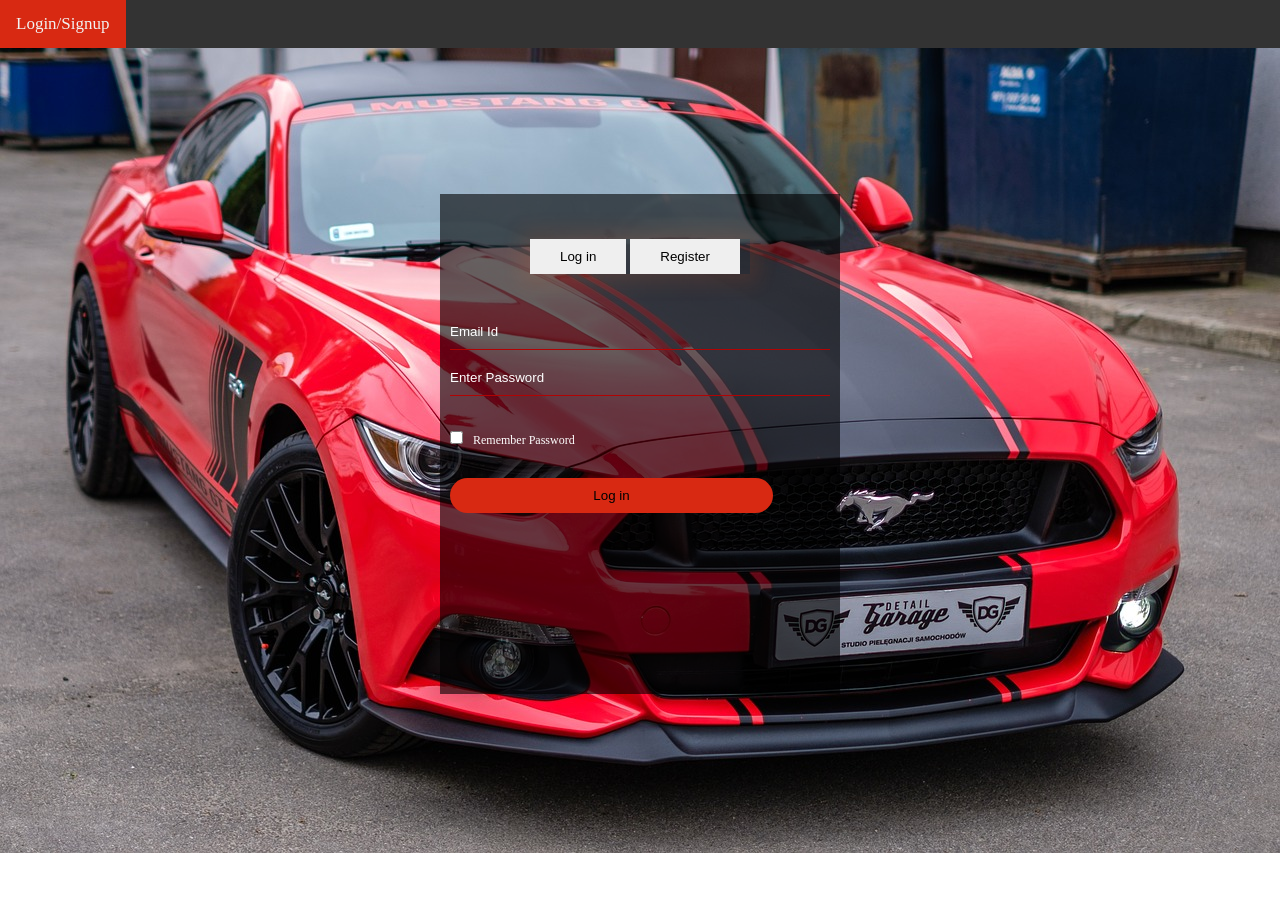
<file: index.html>
<!DOCTYPE html>
<html lang="en">
  <head>
    <meta charset="UTF-8" />
    <meta name="viewport" content="width=device-width, initial-scale=1.0" />
    <link rel="stylesheet" href="/static/cssfolder/landing.css" />
    <link
      rel="stylesheet"
      href="https://cdnjs.cloudflare.com/ajax/libs/font-awesome/4.7.0/css/font-awesome.min.css"
    />
    <title>Blog landing Page</title>
  </head>
  <body>
    <section id="firstsection">
      <div class="topnav" id="myTopnav">
        <a class="active" href="index.html">Login/Signup</a>
        <a href="javascript:void(0);" class="icon" onclick="myFunction()"
          >&#9776;</a
        >
      </div>
    </section>
    <br />
    <section>
      <div id="login-form" class="login-page">
        <div class="form-box">
          <div class="button-box">
            <div id="btn"></div>
            <button type="button" onclick="login()" class="toggle-btn">
              Log in
            </button>
            <button type="button" onclick="register()" class="toggle-btn">
              Register
            </button>
          </div>
          <form
            onsubmit="event.preventDefault(); logIN()"
            id="login"
            class="input-group-login"
          >
            <input
              type="email"
              name="email"
              class="input-field"
              id="usermail"
              placeholder="Email Id"
              required
            />
            <input
              type="password"
              name="password"
              class="input-field"
              placeholder="Enter Password"
              required
            />
            <input type="checkbox" class="check-box" /><span
              >Remember Password</span
            >
            <button id="log_in_btn" type="submit" class="submit-btn">
              Log in
            </button>
          </form>
          <form
            onsubmit="event.preventDefault(); insertUsers()"
            id="register"
            class="input-group-register"
          >
            <input
              type="text"
              name="name"
              class="input-field"
              placeholder="First Name"
              required
            />
            <input
              type="text"
              name="surname"
              class="input-field"
              placeholder="Last Name"
              required
            />
            <input
              type="email"
              name="email"
              class="input-field"
              placeholder="Email Id"
              required
            />
            <input
              type="password"
              name="password"
              class="input-field"
              placeholder="Enter Password"
              required
            />
            <input
              type="password"
              name="confirmP"
              class="input-field"
              placeholder="Confirm Password"
              required
            />
            <input type="checkbox" class="check-box" /><span class="check"
              >I agree to the terms and conditions</span
            >
            <button type="submit" class="submit-btn">Register</button>
          </form>
        </div>
      </div>
    </section>
    <script src="/static/js-folder/main.js"></script>
  </body>
</html>
</file>
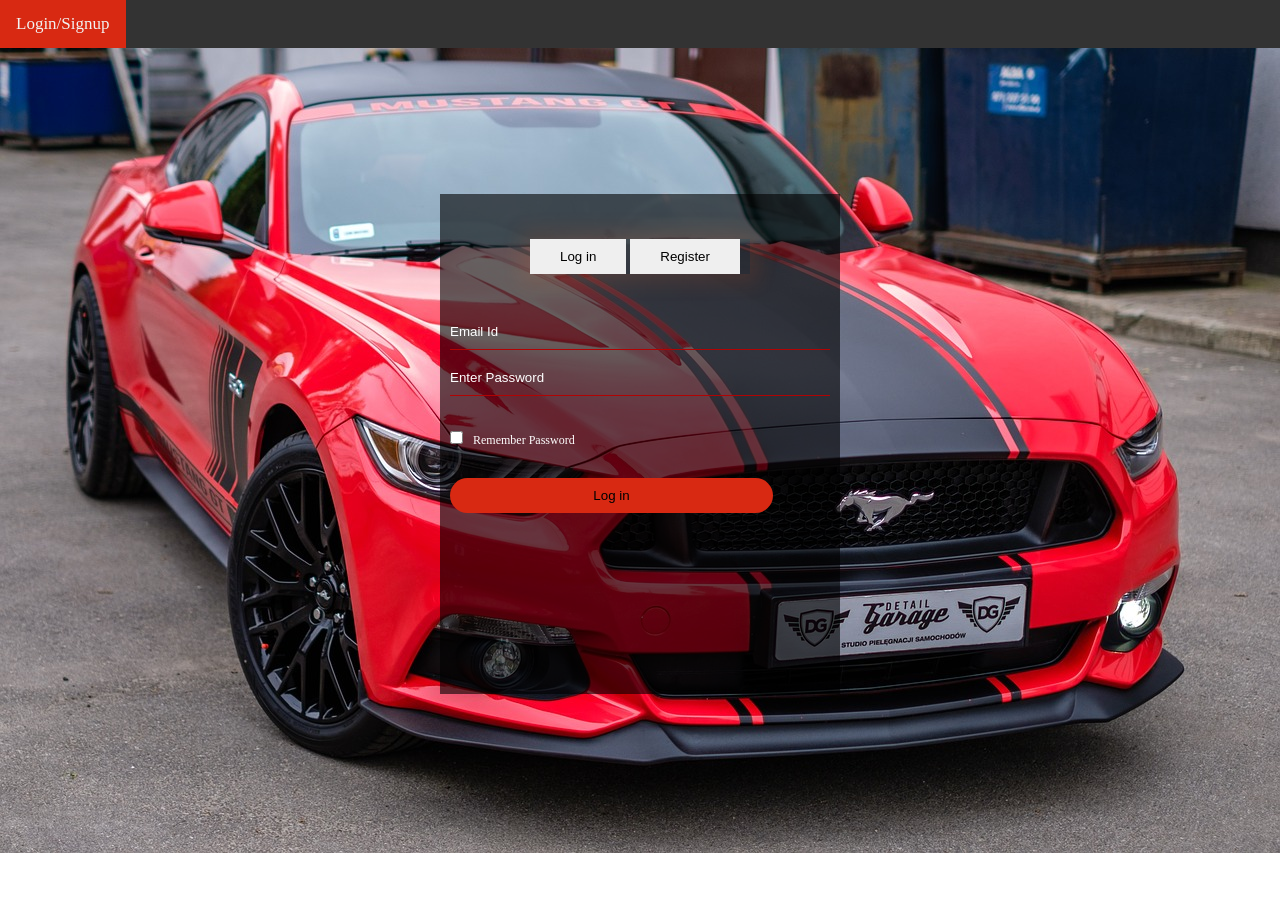
<file: frontend/index.html>
<!DOCTYPE html>
<html lang="en">
  <head>
    <meta charset="UTF-8" />
    <meta name="viewport" content="width=device-width, initial-scale=1.0" />
    <link rel="stylesheet" href="/frontend/static/cssfolder/landing.css" />
    <link
      rel="stylesheet"
      href="https://cdnjs.cloudflare.com/ajax/libs/font-awesome/4.7.0/css/font-awesome.min.css"
    />
    <title>Blog landing Page</title>
  </head>
  <body>
    <section id="firstsection">
      <div class="topnav" id="myTopnav">
        <a class="active" href="index.html">Login/Signup</a>
        <a href="javascript:void(0);" class="icon" onclick="myFunction()"
          >&#9776;</a
        >
      </div>
    </section>
    <br />
    <section>
      <div id="login-form" class="login-page">
        <div class="form-box">
          <div class="button-box">
            <div id="btn"></div>
            <button type="button" onclick="login()" class="toggle-btn">
              Log in
            </button>
            <button type="button" onclick="register()" class="toggle-btn">
              Register
            </button>
          </div>
          <form
            onsubmit="event.preventDefault(); logIN()"
            id="login"
            class="input-group-login"
          >
            <input
              type="email"
              name="email"
              class="input-field"
              id="usermail"
              placeholder="Email Id"
              required
            />
            <input
              type="password"
              name="password"
              class="input-field"
              placeholder="Enter Password"
              required
            />
            <input type="checkbox" class="check-box" /><span
              >Remember Password</span
            >
            <button id="log_in_btn" type="submit" class="submit-btn">
              Log in
            </button>
          </form>
          <form
            onsubmit="event.preventDefault(); insertUsers()"
            id="register"
            class="input-group-register"
          >
            <input
              type="text"
              name="name"
              class="input-field"
              placeholder="First Name"
              required
            />
            <input
              type="text"
              name="surname"
              class="input-field"
              placeholder="Last Name"
              required
            />
            <input
              type="email"
              name="email"
              class="input-field"
              placeholder="Email Id"
              required
            />
            <input
              type="password"
              name="password"
              class="input-field"
              placeholder="Enter Password"
              required
            />
            <input
              type="password"
              name="confirmP"
              class="input-field"
              placeholder="Confirm Password"
              required
            />
            <input type="checkbox" class="check-box" /><span class="check"
              >I agree to the terms and conditions</span
            >
            <button type="submit" class="submit-btn">Register</button>
          </form>
        </div>
      </div>
    </section>
    <script src="/frontend/static/js-folder/main.js"></script>
  </body>
</html>
</file>
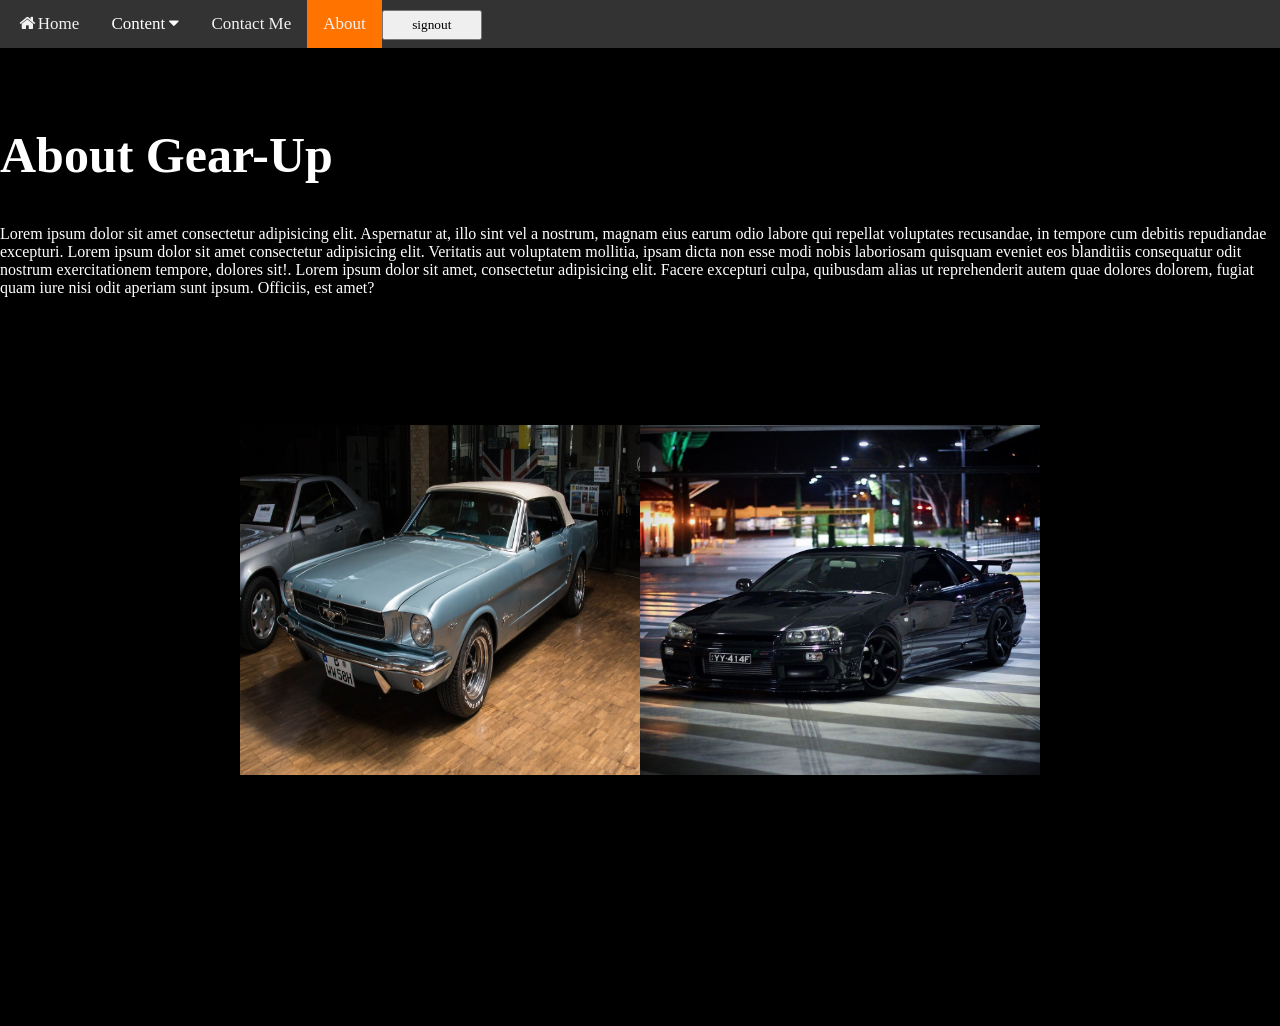
<file: static/htmlfolder/about.html>
<!DOCTYPE html>
<html lang="en">
<head>
	<meta charset="UTF-8">
	<meta content="width=device-width, initial-scale=1.0" name="viewport">
	<link href="/static/cssfolder/about.css" rel="stylesheet">
	<link href="https://cdnjs.cloudflare.com/ajax/libs/font-awesome/4.7.0/css/font-awesome.min.css" rel="stylesheet">
	<title>About page</title>
</head>
<body>
	<div class="topnav" id="myTopnav">
		<a href="Home.html"><i class="fa fa-fw fa-home"></i>Home</a>
		<div class="dropdown">
			<button class="dropbtn">Content <i class="fa fa-caret-down"></i></button>
			<div class="dropdown-content">
				<a href="/static/htmlfolder/latest.html">Latest cars</a> <a href="/static/htmlfolder/classics.html">Add Blogs</a> <a href="/static/htmlfolder/street.html">User Blogs</a>
			</div>
		</div><a href="contact.html">Contact Me</a> <a class="active" href="about.html">About</a> <button class="btnclick" onclick="sign_out()">signout</button> <a class="icon" href="javascript:void(0);" onclick="myFunction()">&#9776;</a>
	</div><br><br>
	<section class="firstsection">
		<div class="head">
			<h1>About Gear-Up</h1>
			<p>Lorem ipsum dolor sit amet consectetur adipisicing elit. Aspernatur at, illo sint vel a nostrum, magnam eius earum odio labore qui repellat voluptates recusandae, in tempore cum debitis repudiandae excepturi. Lorem ipsum dolor sit amet consectetur adipisicing elit. Veritatis aut voluptatem mollitia, ipsam dicta non esse modi nobis laboriosam quisquam eveniet eos blanditiis consequatur odit nostrum exercitationem tempore, dolores sit!. Lorem ipsum dolor sit amet, consectetur adipisicing elit. Facere excepturi culpa, quibusdam alias ut reprehenderit autem quae dolores dolorem, fugiat quam iure nisi odit aperiam sunt ipsum. Officiis, est amet?</p>
		</div>
		<div class="imgs"><img src="/assets/images/auto-3102299_1280.jpg"> <img src="/assets/images/R34%20GTT%20Nissan%20Skyline.jpeg"></div>
	</section>
	<section></section>
	<script src="/static/js-folder/main.js">
	</script>
</body>
</html>
</file>
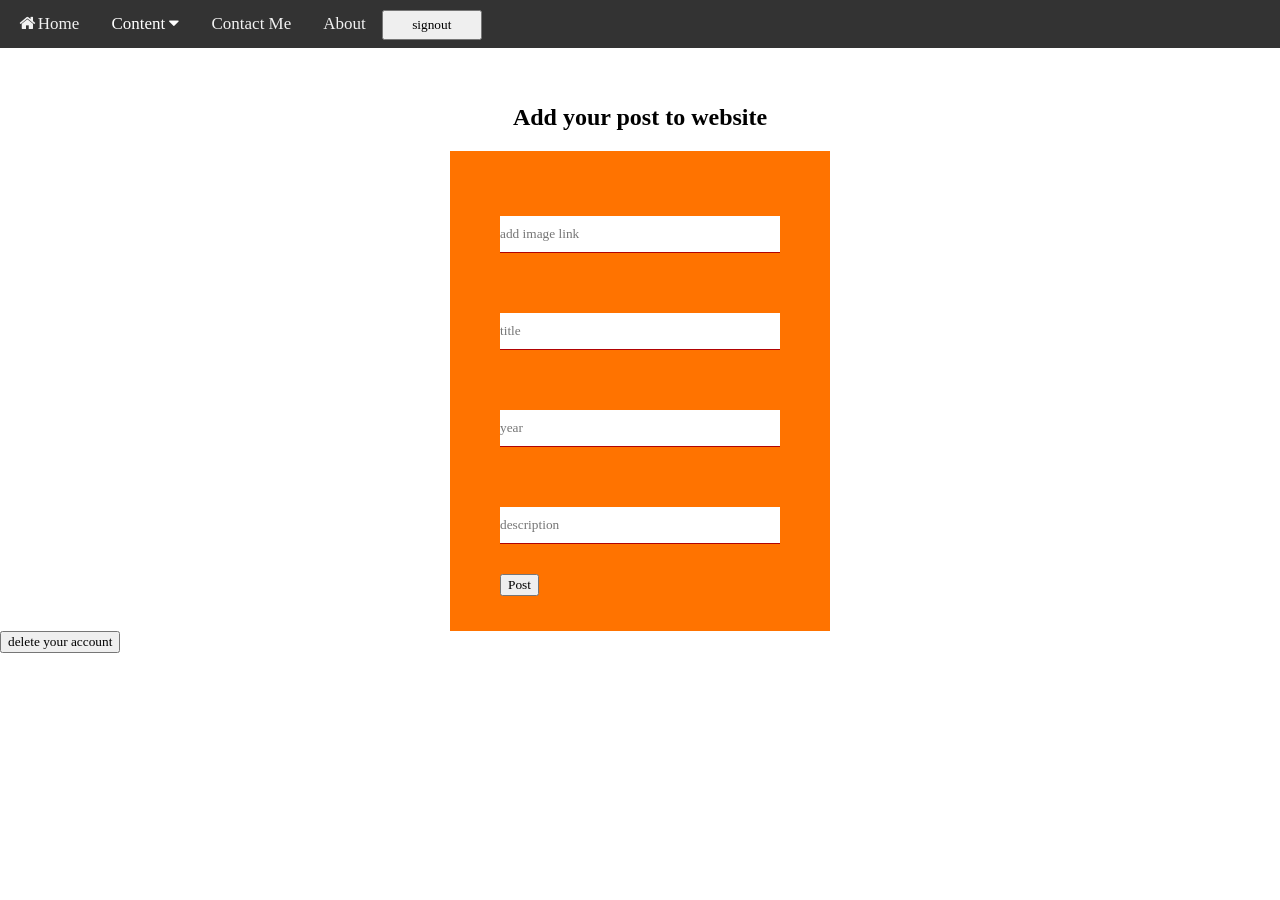
<file: static/htmlfolder/classics.html>
<!DOCTYPE html>
<html lang="en">
<head>
	<meta charset="UTF-8">
	<meta content="width=device-width, initial-scale=1.0" name="viewport">
	<link href="https://cdnjs.cloudflare.com/ajax/libs/font-awesome/4.7.0/css/font-awesome.min.css" rel="stylesheet">
	<link href="/static/cssfolder/classics.css" rel="stylesheet">
	<title>Add post</title>
</head>
<body>
	<div class="topnav" id="myTopnav">
		<a href="Home.html"><i class="fa fa-fw fa-home"></i>Home</a>
		<div class="dropdown">
			<button class="dropbtn">Content <i class="fa fa-caret-down"></i></button>
			<div class="dropdown-content">
				<a href="latest.html">Latest cars</a> <a class="active" href="classics.html">Add Blogs</a> <a href="street.html">User Blogs</a>
			</div>
		</div><a href="contact.html">Contact Me</a> <a href="about.html">About</a> <button class="btnclick" onclick="sign_out()">signout</button> <a class="icon" href="javascript:void(0);" onclick="myFunction()">&#9776;</a>
	</div><br>
	<br>
	<section class="firstsection">
		<h2>Add your post to website</h2>
	</section>
	<section class="secondsection">
		<div class="forms">
			<form class="input-group-register" id="addP" name="addP" onsubmit="event.preventDefault(); addPost()">
				<input class="input-field" name="image" placeholder="add image link" required="" type="text"> <input class="input-field" name="title" placeholder="title" required="" type="text"> <input class="input-field" name="year" placeholder="year" required="" type="text"> <input class="input-field" name="description" placeholder="description" required="" type="text"> <button class="submit-btn" type="submit">Post</button>
			</form>
		</div>
	</section>
	<section>
		<button onclick="">delete your account</button>
	</section>
	<script src="/static/js-folder/main.js">
	</script> 
	<script src="/static/js-folder/createblog.js">
	</script>
</body>
</html>
</file>
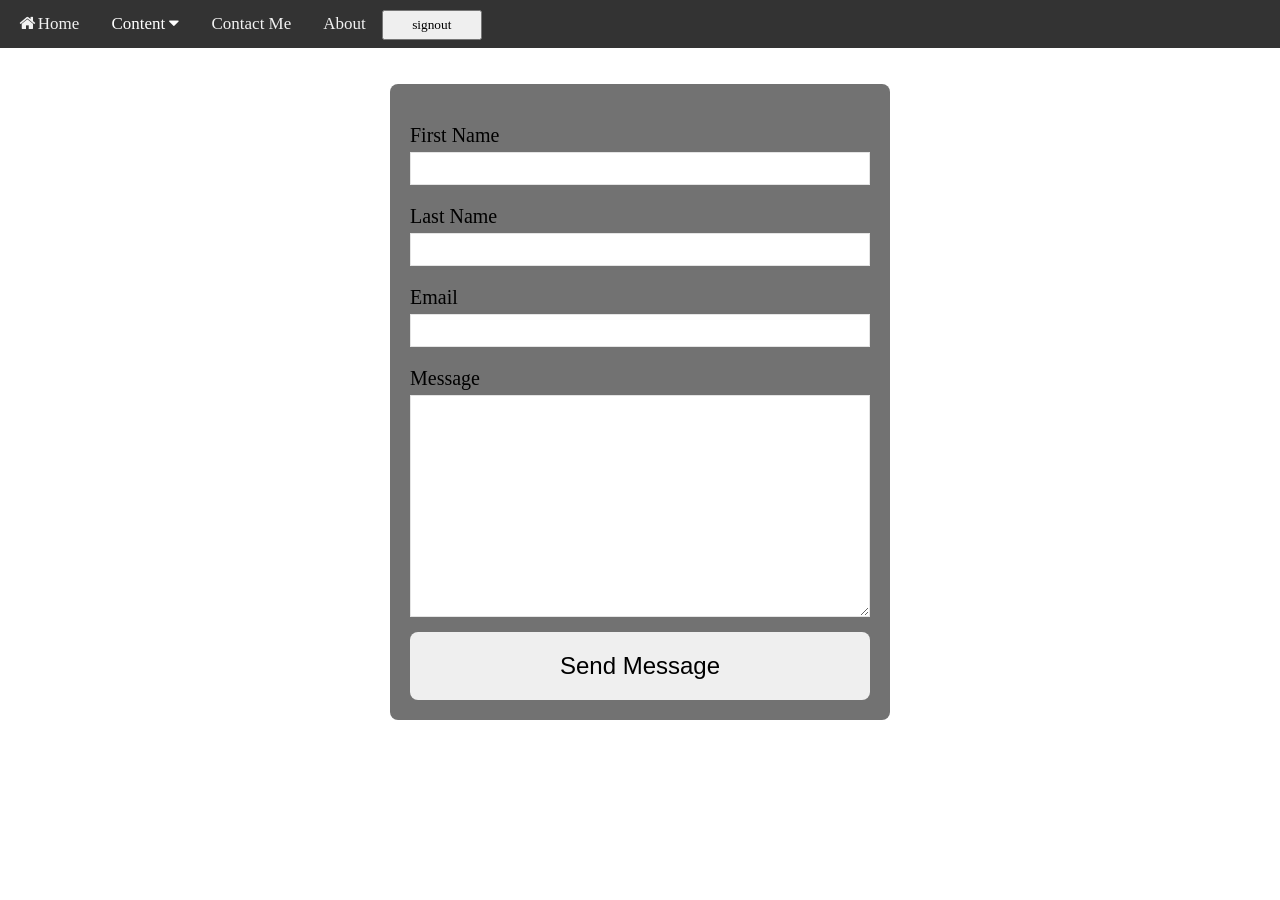
<file: static/htmlfolder/contact.html>
<!DOCTYPE html>
<html lang="en">
<head>
	<meta charset="UTF-8">
	<meta content="width=device-width, initial-scale=1.0" name="viewport">
	<link href="/static/cssfolder/contact.css" rel="stylesheet">
	<link href="https://cdnjs.cloudflare.com/ajax/libs/font-awesome/4.7.0/css/font-awesome.min.css" rel="stylesheet">
	<link href="/static/cssfolder/classics.css" rel="stylesheet">
	<title>contact form</title>
</head>
<body>
	<div class="topnav" id="myTopnav">
		<a href="Home.html"><i class="fa fa-fw fa-home"></i>Home</a>
		<div class="dropdown">
			<button class="dropbtn">Content <i class="fa fa-caret-down"></i></button>
			<div class="dropdown-content">
				<a href="latest.html">Latest cars</a> <a class="active" href="classics.html">Add Blogs</a> <a href="street.html">User Blogs</a>
			</div>
		</div><a href="contact.html">Contact Me</a> <a href="about.html">About</a> <button class="btnclick" onclick="sign_out()">signout</button> <a class="icon" href="javascript:void(0);" onclick="myFunction()">&#9776;</a>
	</div><br>
	<br>
	<section class="for">
		<div class="contained">
			<form action="https://formspree.io/f/mgeprpqp" id="the-form" method="post" name="the-form">
				<div class="form-group">
					<label for="firstname">First Name</label> <input id="firstname" name="firstname" type="text">
				</div>
				<div class="form-group">
					<label for="lastname">Last Name</label> <input id="lastname" name="lastname" type="text">
				</div>
				<div class="form-group">
					<label for="email">Email</label> <input id="email" name="email" type="text">
				</div>
				<div class="form-group">
					<label for="message">Message</label> 
					<textarea cols="30" id="message" name="message" rows="10"></textarea>
				</div><button type="submit">Send Message</button>
			</form>
		</div>
		<div class="success" id="status">
			Success
		</div>
	</section>
</body>
</html>
</file>
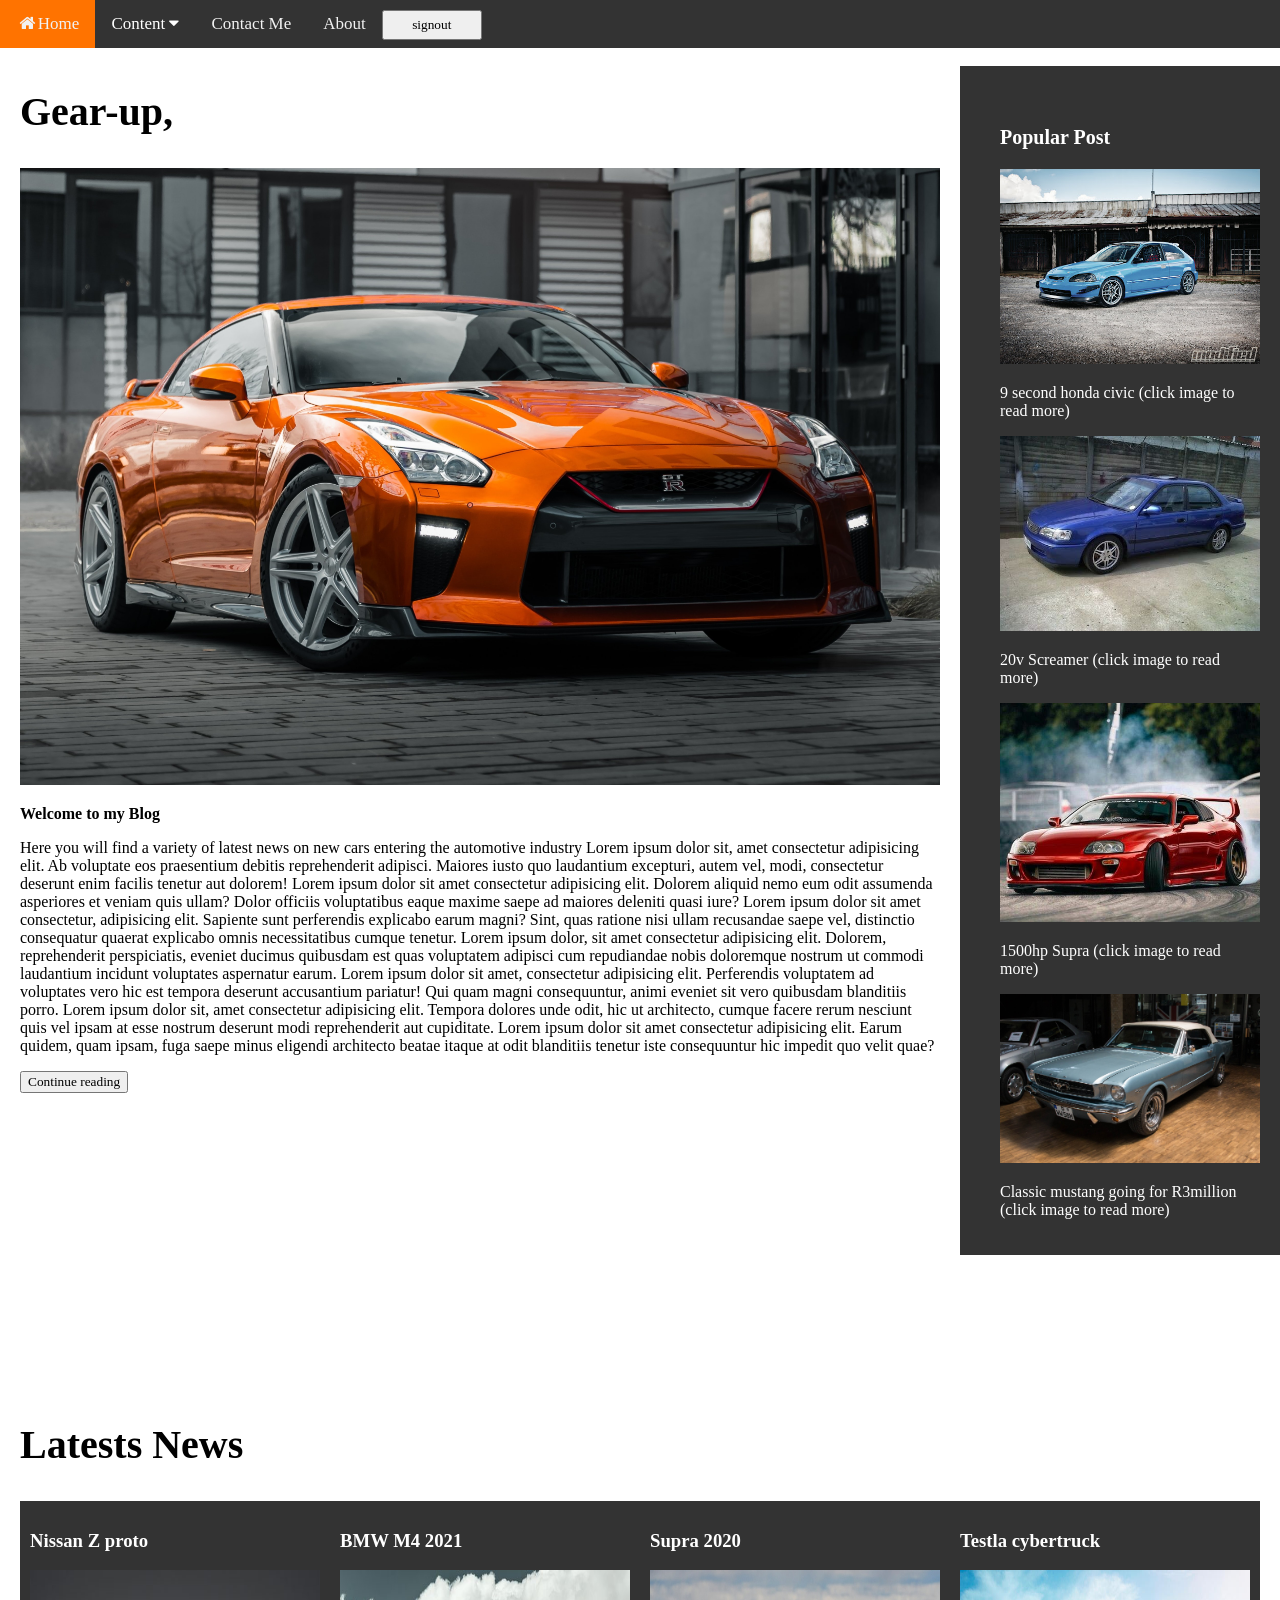
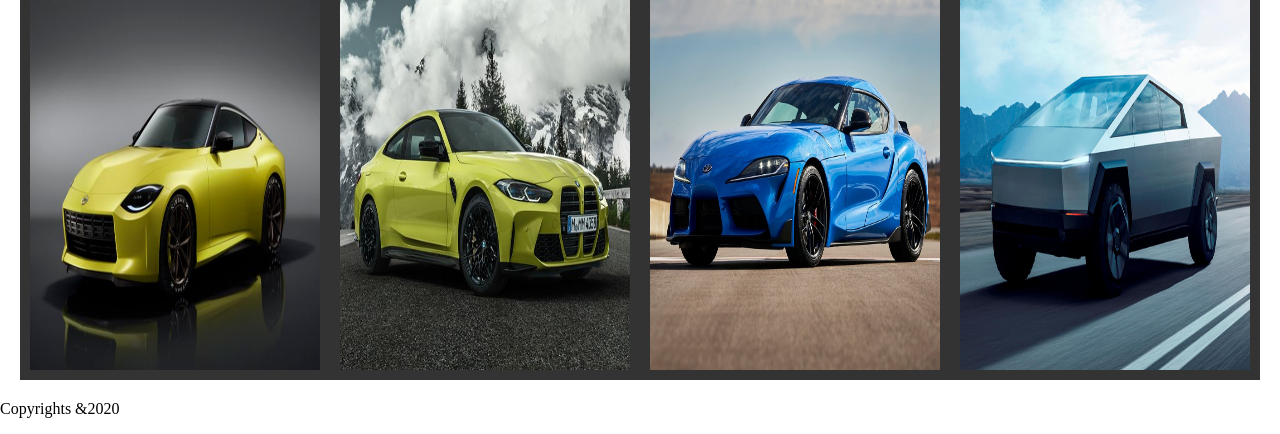
<file: static/htmlfolder/Home.html>
<!DOCTYPE html>
<html lang="en">
<head>
	<meta charset="UTF-8">
	<meta content="width=device-width, initial-scale=1.0" name="viewport">
	<link href="/static/cssfolder/main.css" rel="stylesheet">
	<link href="https://cdnjs.cloudflare.com/ajax/libs/font-awesome/4.7.0/css/font-awesome.min.css" rel="stylesheet">
	<link href="/static/cssfolder/preloader.css" rel="stylesheet">
	<title>My Blog</title>
</head>
<body>
	<div class="preloader">
		<div class="loader">
			<span></span> <span></span> <span></span>
		</div>
	</div>
	<section id="firstsection">
		<div class="topnav" id="myTopnav">
			<a class="active" href="Home.html"><i class="fa fa-fw fa-home"></i>Home</a>
			<div class="dropdown">
				<button class="dropbtn">Content <i class="fa fa-caret-down"></i></button>
				<div class="dropdown-content">
					<a href="latest.html">Latest cars</a> <a href="classics.html">Add Blogs</a> <a href="street.html">User Blogs</a>
				</div>
			</div><a href="contact.html">Contact Me</a> <a href="about.html">About</a> <button class="btnclick" onclick="sign_out()">signout</button> <a class="icon" href="javascript:void(0);" onclick="myFunction()">&#9776;</a>
		</div>
	</section><br>
	<section id="secondsection">
		<div class="row">
			<div class="leftcolumn">
				<div class="card">
					<h2 id="personal-header">Gear-up,</h2><img src="/assets/images/martin-katler-71MFodxIz8c-unsplash.jpg" width="100%">
					<p><b>Welcome to my Blog</b></p>
					<p>Here you will find a variety of latest news on new cars entering the automotive industry Lorem ipsum dolor sit, amet consectetur adipisicing elit. Ab voluptate eos praesentium debitis reprehenderit adipisci. Maiores iusto quo laudantium excepturi, autem vel, modi, consectetur deserunt enim facilis tenetur aut dolorem! Lorem ipsum dolor sit amet consectetur adipisicing elit. Dolorem aliquid nemo eum odit assumenda asperiores et veniam quis ullam? Dolor officiis voluptatibus eaque maxime saepe ad maiores deleniti quasi iure? Lorem ipsum dolor sit amet consectetur, adipisicing elit. Sapiente sunt perferendis explicabo earum magni? Sint, quas ratione nisi ullam recusandae saepe vel, distinctio consequatur quaerat explicabo omnis necessitatibus cumque tenetur. Lorem ipsum dolor, sit amet consectetur adipisicing elit. Dolorem, reprehenderit perspiciatis, eveniet ducimus quibusdam est quas voluptatem adipisci cum repudiandae nobis doloremque nostrum ut commodi laudantium incidunt voluptates aspernatur earum. Lorem ipsum dolor sit amet, consectetur adipisicing elit. Perferendis voluptatem ad voluptates vero hic est tempora deserunt accusantium pariatur! Qui quam magni consequuntur, animi eveniet sit vero quibusdam blanditiis porro. Lorem ipsum dolor sit, amet consectetur adipisicing elit. Tempora dolores unde odit, hic ut architecto, cumque facere rerum nesciunt quis vel ipsam at esse nostrum deserunt modi reprehenderit aut cupiditate. Lorem ipsum dolor sit amet consectetur adipisicing elit. Earum quidem, quam ipsam, fuga saepe minus eligendi architecto beatae itaque at odit blanditiis tenetur iste consequuntur hic impedit quo velit quae?</p><button id="myyBtn">Continue reading</button>
					<div class="modal" id="myModal">
						<div class="modal-content">
							<span class="close">&times;</span> <img src="/assets/images/martin-katler-71MFodxIz8c-unsplash.jpg">
							<p>Lorem ipsum dolor sit amet consectetur adipisicing elit. Soluta repellat tenetur dolorum repudiandae eveniet officiis ipsum, ducimus non molestiae optio, beatae illo fuga nam cum labore ipsam perspiciatis? Modi, ipsum? Lorem ipsum dolor sit amet consectetur adipisicing elit. Recusandae, nostrum ea pariatur voluptatum eveniet saepe ipsa eaque libero nam unde in dicta quod numquam eum quas veniam neque repudiandae excepturi! Lorem ipsum dolor, sit amet consectetur adipisicing elit. Doloribus perspiciatis quibusdam, fugit, ratione commodi quos laudantium explicabo repudiandae, saepe unde voluptatem necessitatibus. Libero praesentium iste, temporibus consectetur sequi accusantium. Ex!, Lorem ipsum dolor sit amet consectetur adipisicing elit. Non suscipit aspernatur aut quaerat nisi earum, consequuntur, voluptate mollitia, totam autem accusantium natus asperiores omnis. Dolores impedit blanditiis harum porro aspernatur? Lorem ipsum, dolor sit amet consectetur adipisicing elit. Itaque, dolorem iusto! Vel aliquam earum sapiente provident corporis, non velit culpa eum commodi dolor, perspiciatis excepturi aperiam dolorum dignissimos omnis eius. Lorem ipsum dolor sit amet consectetur adipisicing elit. Quia nisi est dolorem, expedita odit rem adipisci sint dolorum sunt quos beatae optio voluptates saepe iure! Quisquam nesciunt doloribus iure dolore. Lorem ipsum dolor sit amet consectetur adipisicing elit. Dolore est temporibus laudantium cumque ratione distinctio, quae sint expedita aliquid blanditiis dolorum ad corrupti atque laboriosam, ex dolorem, nam delectus nesciunt.</p>
						</div>
					</div>
				</div>
				<div class="card">
					<h2></h2>
					<div class="fakeimg" style="height:200px;"></div>
				</div>
			</div>
			<div class="rightcolumn">
				<div class="card">
					<h3>Popular Post</h3>
					<div class="fakeimg" onclick="openModal(1)">
						<img src="/assets/images/honda.jpg">
						<p>9 second honda civic (click image to read more)</p>
					</div>
					<div class="modal" id="myModal1">
						<div class="modal-content">
							<span class="close" onclick="closeModal(1)">&times;</span>
							<img src="/assets/images/honda.jpg">
							<p>Lorem ipsum dolor sit amet consectetur adipisicing elit. Soluta repellat tenetur dolorum repudiandae eveniet officiis ipsum, ducimus non molestiae optio, beatae illo fuga nam cum labore ipsam perspiciatis? Modi, ipsum? Lorem ipsum dolor sit amet consectetur adipisicing elit. Recusandae, nostrum ea pariatur voluptatum eveniet saepe ipsa eaque libero nam unde in dicta quod numquam eum quas veniam neque repudiandae excepturi! Lorem ipsum dolor, sit amet consectetur adipisicing elit. Doloribus perspiciatis quibusdam, fugit, ratione commodi quos laudantium explicabo repudiandae, saepe unde voluptatem necessitatibus. Libero praesentium iste, temporibus consectetur sequi accusantium. Ex!, Lorem ipsum dolor sit amet consectetur adipisicing elit. Autem laudantium itaque animi ipsa? Cumque aperiam suscipit dicta omnis. Tempore suscipit animi dolorem esse, amet quis vero culpa itaque ratione iure! Lorem ipsum dolor sit amet consectetur adipisicing elit. Esse neque ad qui veniam unde voluptas in corrupti earum deserunt. Exercitationem nihil itaque beatae, nisi quod deleniti earum veritatis doloribus quis. Lorem ipsum dolor sit amet consectetur, adipisicing elit. Maxime perspiciatis dolor, optio suscipit, alias veniam tempora quam cupiditate temporibus unde vero fugit porro, accusantium enim placeat esse consectetur sit perferendis! Lorem ipsum dolor sit amet consectetur adipisicing elit. Nam provident modi sit. Magni aliquid, sapiente hic recusandae labore tempora est atque similique commodi non? Repellendus tempore nobis sed quis porro. Lorem ipsum dolor sit amet, consectetur adipisicing elit. Doloremque voluptate est suscipit veritatis, saepe ipsam iusto atque sequi deserunt illo natus illum tempora beatae, aspernatur reprehenderit architecto facere? Adipisci, ullam!</p>
						</div>
					</div>
					<div class="fakeimg" onclick="openModal(2)">
						<img src="/assets/images/rxi.jpg">
						<p>20v Screamer (click image to read more)</p>
					</div>
					<div class="modal" id="myModal2">
						<div class="modal-content">
							<span class="close" onclick="closeModal(2)">&times;</span>
							<img src="/assets/images/rxi.jpg">
							<p>Lorem ipsum dolor sit amet consectetur adipisicing elit. Soluta repellat tenetur dolorum repudiandae eveniet officiis ipsum, ducimus non molestiae optio, beatae illo fuga nam cum labore ipsam perspiciatis? Modi, ipsum? Lorem ipsum dolor sit amet consectetur adipisicing elit. Recusandae, nostrum ea pariatur voluptatum eveniet saepe ipsa eaque libero nam unde in dicta quod numquam eum quas veniam neque repudiandae excepturi! Lorem ipsum dolor, sit amet consectetur adipisicing elit. Doloribus perspiciatis quibusdam, fugit, ratione commodi quos laudantium explicabo repudiandae, saepe unde voluptatem necessitatibus. Libero praesentium iste, temporibus consectetur sequi accusantium. Ex! Lorem ipsum dolor sit amet consectetur adipisicing elit. Accusamus dolores eos odio laudantium enim, ratione tenetur molestiae error? Iusto maiores nobis eos praesentium ratione incidunt corporis dolore laboriosam atque eaque. Lorem ipsum dolor sit amet consectetur adipisicing elit. Ad tenetur laborum quis voluptates, velit nobis consectetur ea, ratione quibusdam itaque ducimus molestiae beatae ipsam voluptas debitis esse aliquid consequuntur doloribus? Lorem, ipsum dolor sit amet consectetur adipisicing elit. Ut perspiciatis odit iure voluptatem repellat, ad molestiae culpa veritatis architecto deleniti non doloremque. Quae temporibus eos quidem expedita consequuntur sed praesentium. Lorem ipsum dolor sit amet consectetur adipisicing elit. Maxime nobis, possimus reprehenderit corporis omnis nulla incidunt aut iusto, blanditiis recusandae voluptas expedita dolorum sapiente! Vitae, quasi! Porro dicta eos vero!</p>
						</div>
					</div>
					<div class="fakeimg" onclick="openModal(3)">
						<img src="/assets/images/supra%20mk4.jpg">
						<p>1500hp Supra (click image to read more)</p>
					</div>
					<div class="modal" id="myModal3">
						<div class="modal-content">
							<span class="close" onclick="closeModal(3)">&times;</span>
							<img src="/assets/images/supra%20mk4.jpg">
							<p>Lorem ipsum dolor sit amet consectetur adipisicing elit. Soluta repellat tenetur dolorum repudiandae eveniet officiis ipsum, ducimus non molestiae optio, beatae illo fuga nam cum labore ipsam perspiciatis? Modi, ipsum? Lorem ipsum dolor sit amet consectetur adipisicing elit. Recusandae, nostrum ea pariatur voluptatum eveniet saepe ipsa eaque libero nam unde in dicta quod numquam eum quas veniam neque repudiandae excepturi! Lorem ipsum dolor, sit amet consectetur adipisicing elit. Doloribus perspiciatis quibusdam, fugit, ratione commodi quos laudantium explicabo repudiandae, saepe unde voluptatem necessitatibus. Libero praesentium iste, temporibus consectetur sequi accusantium. Ex! Lorem ipsum dolor sit amet consectetur adipisicing elit. Adipisci repellat, neque molestias officia tempore magnam quo ducimus hic nihil omnis numquam sunt sapiente, officiis quis illum? Tempora ratione nesciunt quas? Lorem, ipsum dolor sit amet consectetur adipisicing elit. Sit, placeat temporibus saepe quisquam nisi commodi minima voluptatem consectetur. Nesciunt mollitia vitae laborum obcaecati sequi recusandae tenetur. Dolor impedit atque voluptas. Lorem ipsum dolor, sit amet consectetur adipisicing elit. Impedit, unde doloremque maxime ut doloribus incidunt ipsa accusantium aut quas? Eveniet fugit error autem. Voluptatem veniam porro iste nihil eum! Officiis.</p>
						</div>
					</div>
					<div class="fakeimg" onclick="openModal(4)">
						<img src="/assets/images/auto-3102299_1280.jpg">
						<p>Classic mustang going for R3million (click image to read more)</p>
					</div>
					<div class="modal" id="myModal4">
						<div class="modal-content">
							<span class="close" onclick="closeModal(4)">&times;</span>
							<img src="/assets/images/auto-3102299_1280.jpg">
							<p>Lorem ipsum dolor sit amet consectetur adipisicing elit. Soluta repellat tenetur dolorum repudiandae eveniet officiis ipsum, ducimus non molestiae optio, beatae illo fuga nam cum labore ipsam perspiciatis? Modi, ipsum? Lorem ipsum dolor sit amet consectetur adipisicing elit. Recusandae, nostrum ea pariatur voluptatum eveniet saepe ipsa eaque libero nam unde in dicta quod numquam eum quas veniam neque repudiandae excepturi! Lorem ipsum dolor, sit amet consectetur adipisicing elit. Doloribus perspiciatis quibusdam, fugit, ratione commodi quos laudantium explicabo repudiandae, saepe unde voluptatem necessitatibus. Libero praesentium iste, temporibus consectetur sequi accusantium. Ex! Lorem ipsum dolor sit amet, consectetur adipisicing elit. Reprehenderit corrupti voluptatum iste incidunt blanditiis, nisi deserunt similique ut praesentium! Corporis accusamus molestiae excepturi porro similique ad odio corrupti. Quae, velit! Lorem, ipsum dolor sit amet consectetur adipisicing elit. Blanditiis labore sed magni quisquam facilis molestias sequi, explicabo mollitia, natus veniam laudantium debitis nisi repellat dolores aspernatur deserunt eum quos. Nobis? Lorem ipsum dolor sit amet consectetur adipisicing elit. Accusantium corporis iure officia nam vero ullam! Id amet velit voluptates quis ea autem doloremque, dolor, laboriosam odit ullam suscipit, recusandae illum.</p>
						</div>
					</div>
				</div>
			</div>
		</div>
	</section>
	<section id="thirdsection">
		<div class="vids">
			<h2>Latests News</h2>
			<div class="rows">
				<div class="columns" style="background-color:#333;">
				<h3>Nissan Z proto</h3><img src="/assets/images/z%20proto.jpg"></div>
				<div class="columns" style="background-color:#333;">
				<h3>BMW M4 2021</h3><img src="/assets/images/2021-bmw-m4-coupe-111-1600787953.jpg"></div>
				<div class="columns" style="background-color:#333;">
				<h3>Supra 2020</h3><img src="/assets/images/2021-Toyota-Supra.jpg"></div>
				<div class="columns" style="background-color:#333;">
				<h3>Testla cybertruck</h3><img src="/assets/images/cybertruck.jpg"></div>
			</div>
		</div>
	</section>
	<footer>
		<p>Copyrights &2020</p>
	</footer>
	<script src="/static/js-folder/main.js">
	</script>
</body>
</html>
</file>
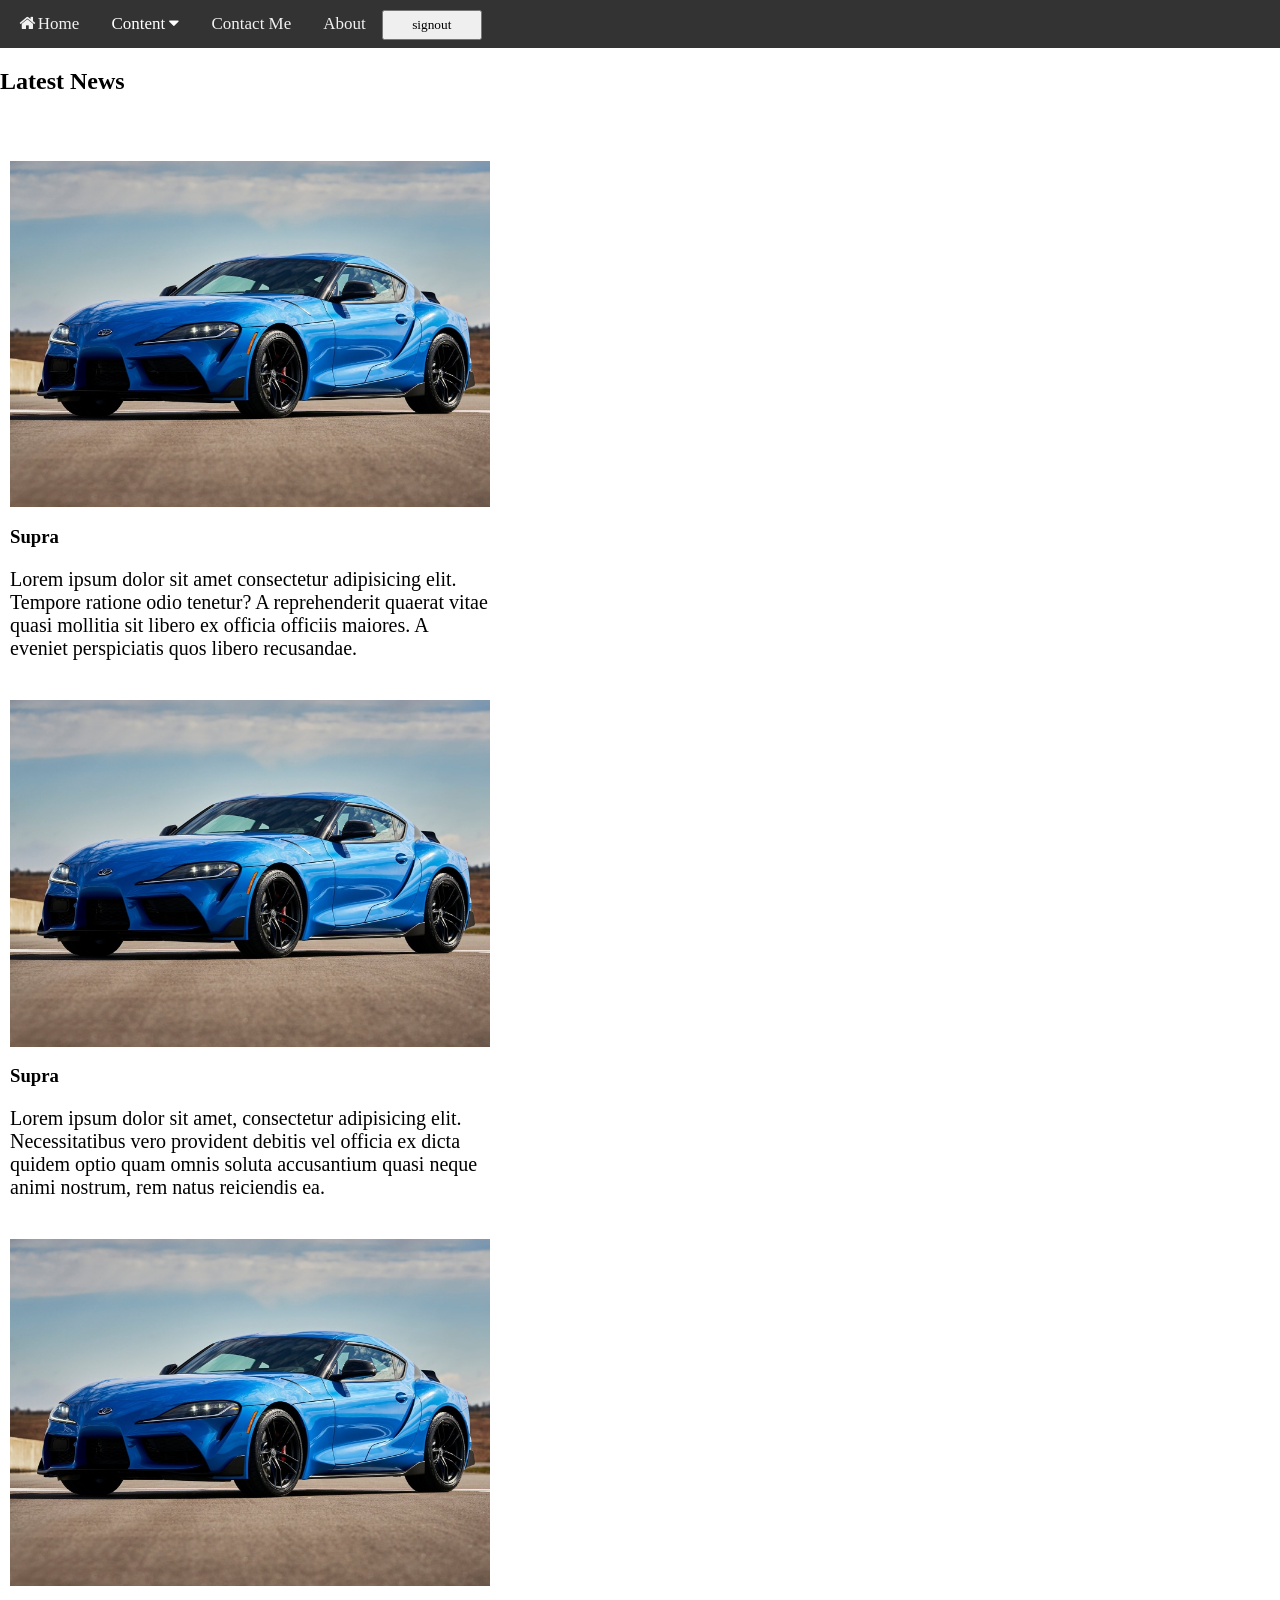
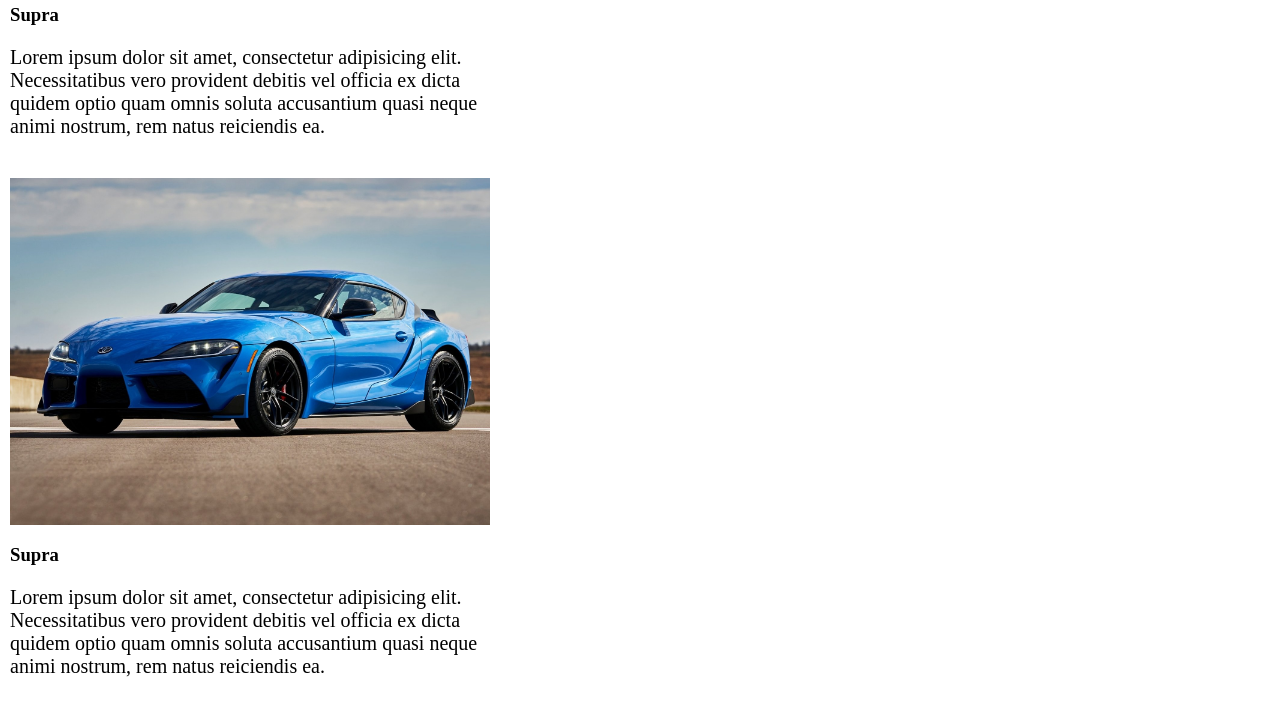
<file: static/htmlfolder/latest.html>
<!DOCTYPE html>
<html lang="en">
<head>
	<meta charset="UTF-8">
	<meta content="width=device-width, initial-scale=1.0" name="viewport">
	<link href="/static/cssfolder/latest.css" rel="stylesheet">
	<link href="https://cdnjs.cloudflare.com/ajax/libs/font-awesome/4.7.0/css/font-awesome.min.css" rel="stylesheet">
	<title>latest news</title>
</head>
<body>
	<div class="topnav" id="myTopnav">
		<a href="Home.html"><i class="fa fa-fw fa-home"></i>Home</a>
		<div class="dropdown">
			<button class="dropbtn">Content <i class="fa fa-caret-down"></i></button>
			<div class="dropdown-content">
				<a class="active" href="latest.html">Latest cars</a> <a href="classics.html">Add Blog</a> <a href="street.html">User Blogs</a>
			</div>
		</div><a href="contact.html">Contact Me</a> <a href="about.html">About</a> <button class="btnclick" onclick="sign_out()">signout</button>
		<div class="search-container">
			<a class="icon" href="javascript:void(0);" onclick="myFunction()">&#9776;</a>
		</div>
		<script src="/static/js-folder/main.js">
		</script> 
	</div>
	<section>
		<h1>Latest News</h1><br><br>
		<div class="container">
			<div class="card">
				<img src="/assets/images/2021-Toyota-Supra.jpg">
				<h3>Supra</h3>
				<p>Lorem ipsum dolor sit amet consectetur adipisicing elit. Tempore ratione odio tenetur? A reprehenderit quaerat vitae quasi mollitia sit libero ex officia officiis maiores. A eveniet perspiciatis quos libero recusandae.</p>
			</div>
			<div class="card">
				<img src="/assets/images/2021-Toyota-Supra.jpg">
				<h3>Supra</h3>
				<p>Lorem ipsum dolor sit amet, consectetur adipisicing elit. Necessitatibus vero provident debitis vel officia ex dicta quidem optio quam omnis soluta accusantium quasi neque animi nostrum, rem natus reiciendis ea.</p>
			</div>
			<div class="card">
				<img src="/assets/images/2021-Toyota-Supra.jpg">
				<h3>Supra</h3>
				<p>Lorem ipsum dolor sit amet, consectetur adipisicing elit. Necessitatibus vero provident debitis vel officia ex dicta quidem optio quam omnis soluta accusantium quasi neque animi nostrum, rem natus reiciendis ea.</p>
			</div>
			<div class="card">
				<img src="/assets/images/2021-Toyota-Supra.jpg">
				<h3>Supra</h3>
				<p>Lorem ipsum dolor sit amet, consectetur adipisicing elit. Necessitatibus vero provident debitis vel officia ex dicta quidem optio quam omnis soluta accusantium quasi neque animi nostrum, rem natus reiciendis ea.</p>
			</div>
		</div>

	</section>
</body>
</html>
</file>
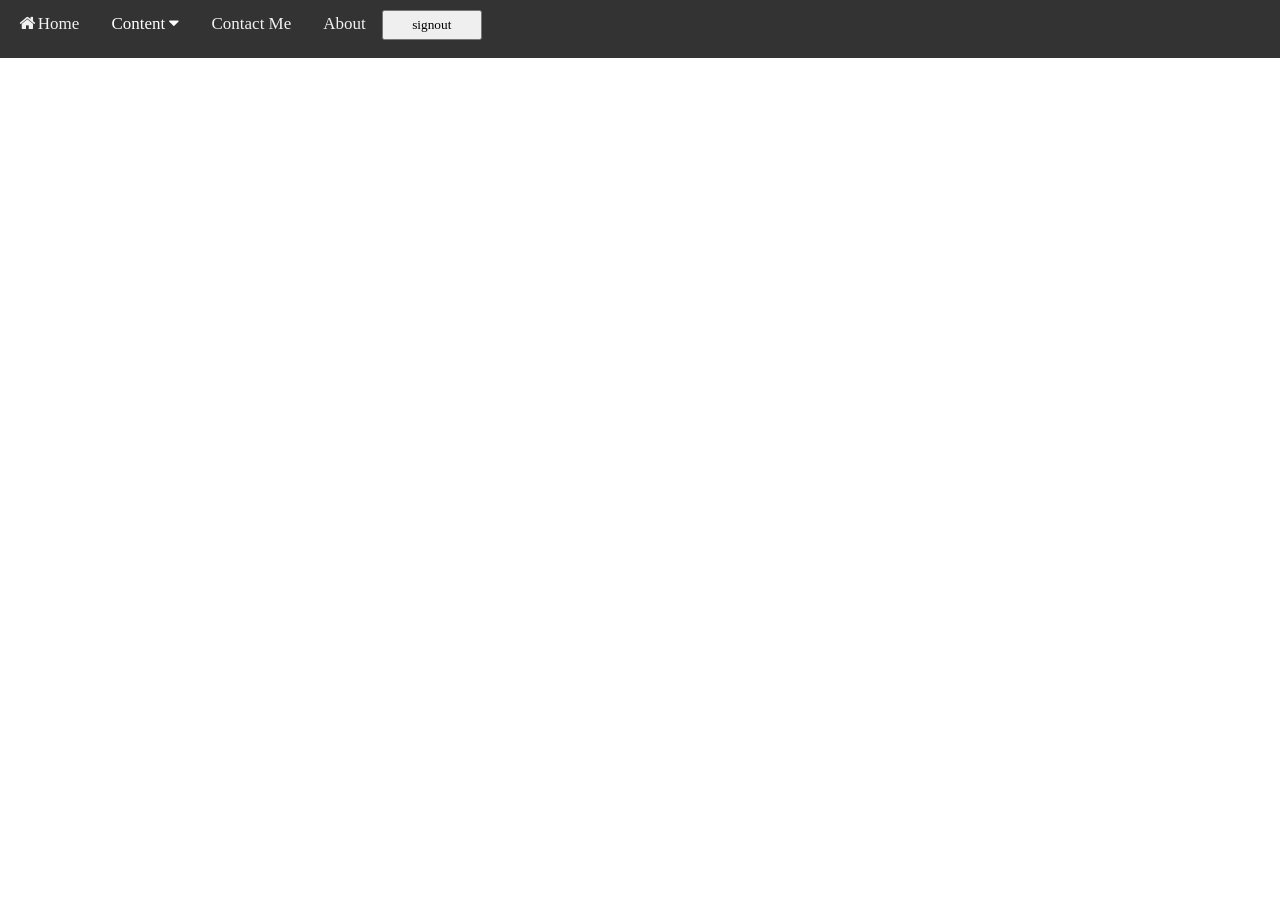
<file: static/htmlfolder/street.html>
<!DOCTYPE html>
<html lang="en">
<head>
	<meta charset="UTF-8">
	<meta content="width=device-width, initial-scale=1.0" name="viewport">
	<link href="/static/cssfolder/street.css" rel="stylesheet">
	<link href="https://cdnjs.cloudflare.com/ajax/libs/font-awesome/4.7.0/css/font-awesome.min.css" rel="stylesheet">
	<title>Document</title>
</head>
<body>
	<div class="topnav" id="myTopnav">
		<a href="Home.html"><i class="fa fa-fw fa-home"></i>Home</a>
		<div class="dropdown">
			<button class="dropbtn">Content <i class="fa fa-caret-down"></i></button>
			<div class="dropdown-content">
				<a href="latest.html">Latest cars</a> 
				<a href="classics.html">Add Blog</a>
				<a class="active" href="street.html">User Blogs</a>
			</div>
		</div><a href="contact.html">Contact Me</a> <a href="about.html">About</a> <button class="btnclick" onclick="sign_out()">signout</button>
		<div class="search-container">
			<a class="icon" href="javascript:void(0);" onclick="myFunction()">&#9776;</a>
		</div><br><br>
		<section>
		<div id="content">

		</div>
	</section>
		<script src="/static/js-folder/main.js">
		</script> 
		<script src="/static/js-folder/cars.js"></script>
	
</body>
</html>
</file>
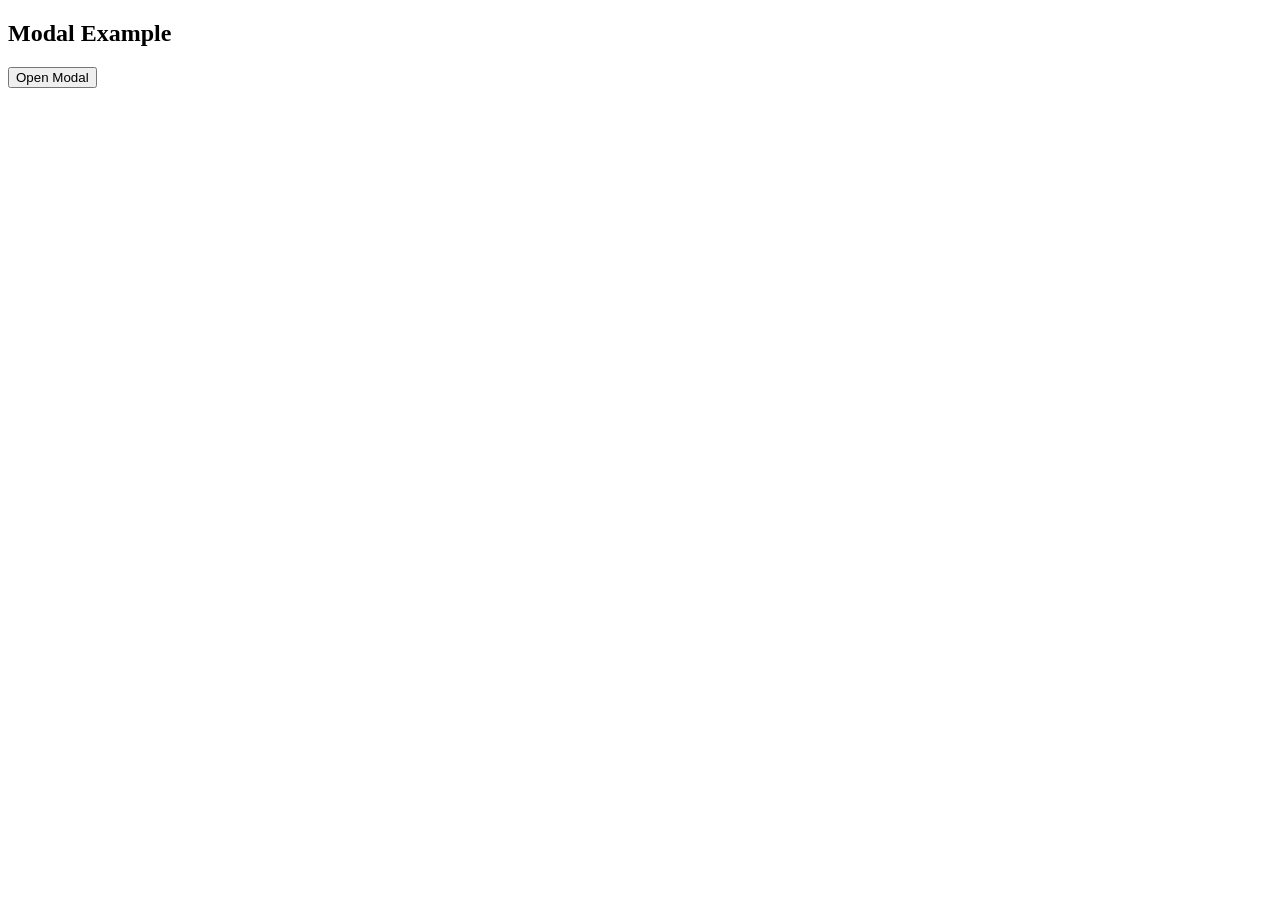
<file: static/htmlfolder/test.html>
<!-- I used this html to test out all my functions and things-->
<!DOCTYPE html>
<html lang="en">
<head>
    <meta charset="UTF-8">
    <meta name="viewport" content="width=device-width, initial-scale=1.0">
    <link rel="stylesheet" href="/static/cssfolder/test.css">
    <title>Document</title>
</head>
<body>
    <h2>Modal Example</h2>

<!-- Trigger/Open The Modal -->
<button id="myBtn">Open Modal</button>

<!-- The Modal -->
<div id="myModal" class="modal">

  <!-- Modal content -->
  <div class="modal-content">
    <span class="close">&times;</span>
    <p>Some text in the Modal..</p>
  </div>
</div>
<script src="/static/js-folder/test.js"></script>
</body>
</html>
</file>
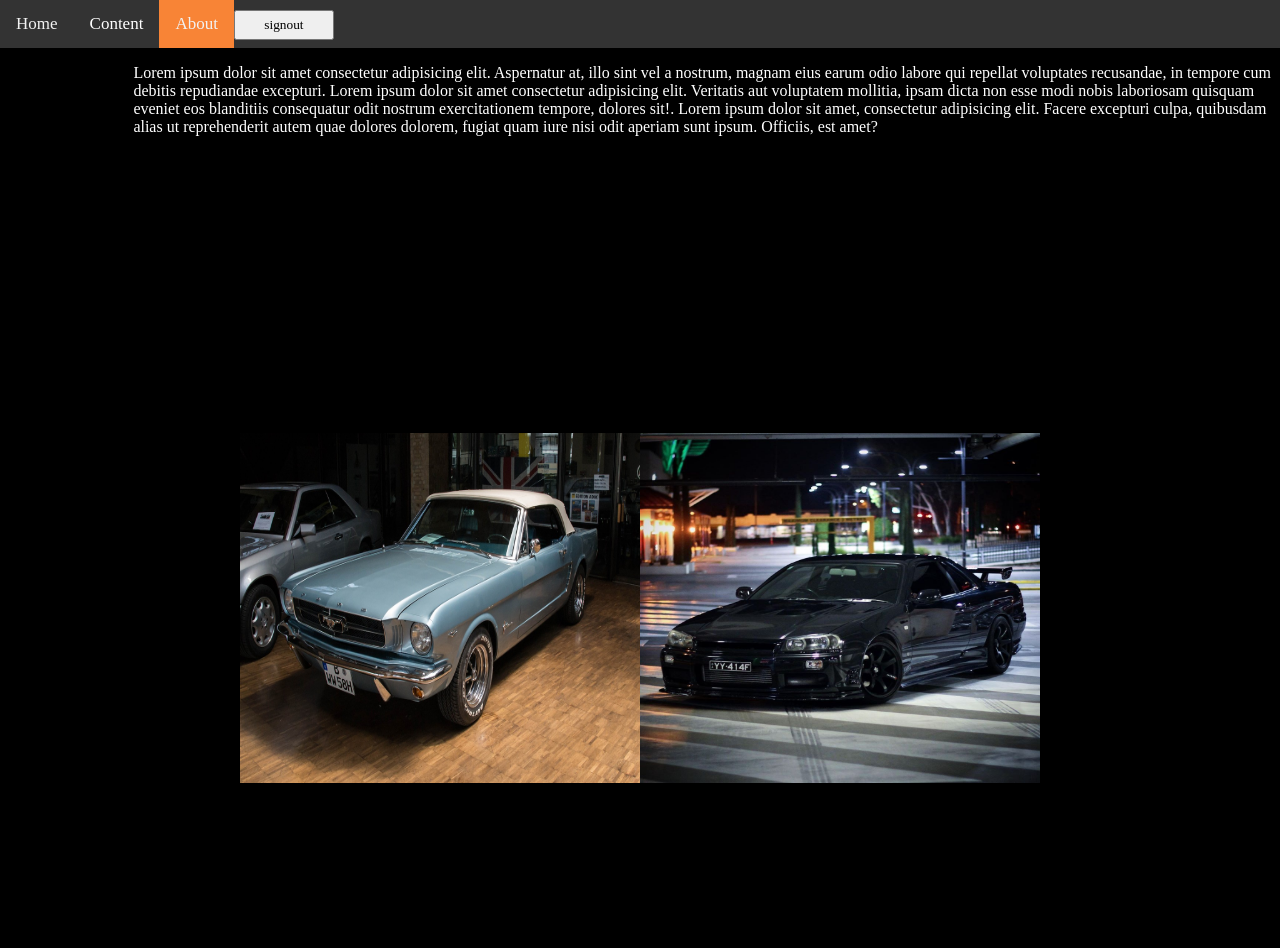
<file: frontend/static/htmlfolder/about.html>
<!DOCTYPE html>
<html lang="en">
  <head>
    <meta charset="UTF-8" />
    <meta name="viewport" content="width=device-width, initial-scale=1.0" />
    <link rel="stylesheet" href="/frontend/static/cssfolder/about.css" />
    <title>Document</title>
  </head>
  <body>
    <div class="topnav" id="myTopnav">
      <a href="Home.html"><i class="fa fa-fw fa-home"></i>Home</a>
      <div class="dropdown">
        <button class="dropbtn">
          Content
          <i class="fa fa-caret-down"></i>
        </button>
        <div class="dropdown-content">
          <a href="/frontend/static/htmlfolder/latest.html">Latest cars</a>
          <a href="/frontend/static/htmlfolder/classics.html">Old school</a>
          <a href="/frontend/static/htmlfolder/about.html">Street racing</a>
        </div>
      </div>
      <a class="active" href="about.html">About</a>
      <button class="btnclick" onclick="sign_out()">signout</button>
      <a href="javascript:void(0);" class="icon" onclick="myFunction()"
        >&#9776;</a>
    </div>
    <section class="firstsection">
      <div class="head">
      <h1>About Gear-Up</h1>
      <p>Lorem ipsum dolor sit amet consectetur adipisicing elit. Aspernatur at, illo sint vel a nostrum, magnam eius earum odio labore qui repellat voluptates recusandae, in tempore cum debitis repudiandae excepturi. Lorem ipsum dolor sit amet consectetur adipisicing elit. Veritatis aut voluptatem mollitia, ipsam dicta non esse modi nobis laboriosam quisquam eveniet eos blanditiis consequatur odit nostrum exercitationem tempore, dolores sit!. Lorem ipsum dolor sit amet, consectetur adipisicing elit. Facere excepturi culpa, quibusdam alias ut reprehenderit autem quae dolores dolorem, fugiat quam iure nisi odit aperiam sunt ipsum. Officiis, est amet?</p>
      </div>
      <div class="imgs">
        <img src="/frontend/assets/images/auto-3102299_1280.jpg">
        <img src="/frontend/assets/images/R34 GTT Nissan Skyline.jpeg">
      </div>
    </section>
    <section>

    </section>
    <script src="/frontend/static/js-folder/main.js"></script>
  </body>
</html>
</file>
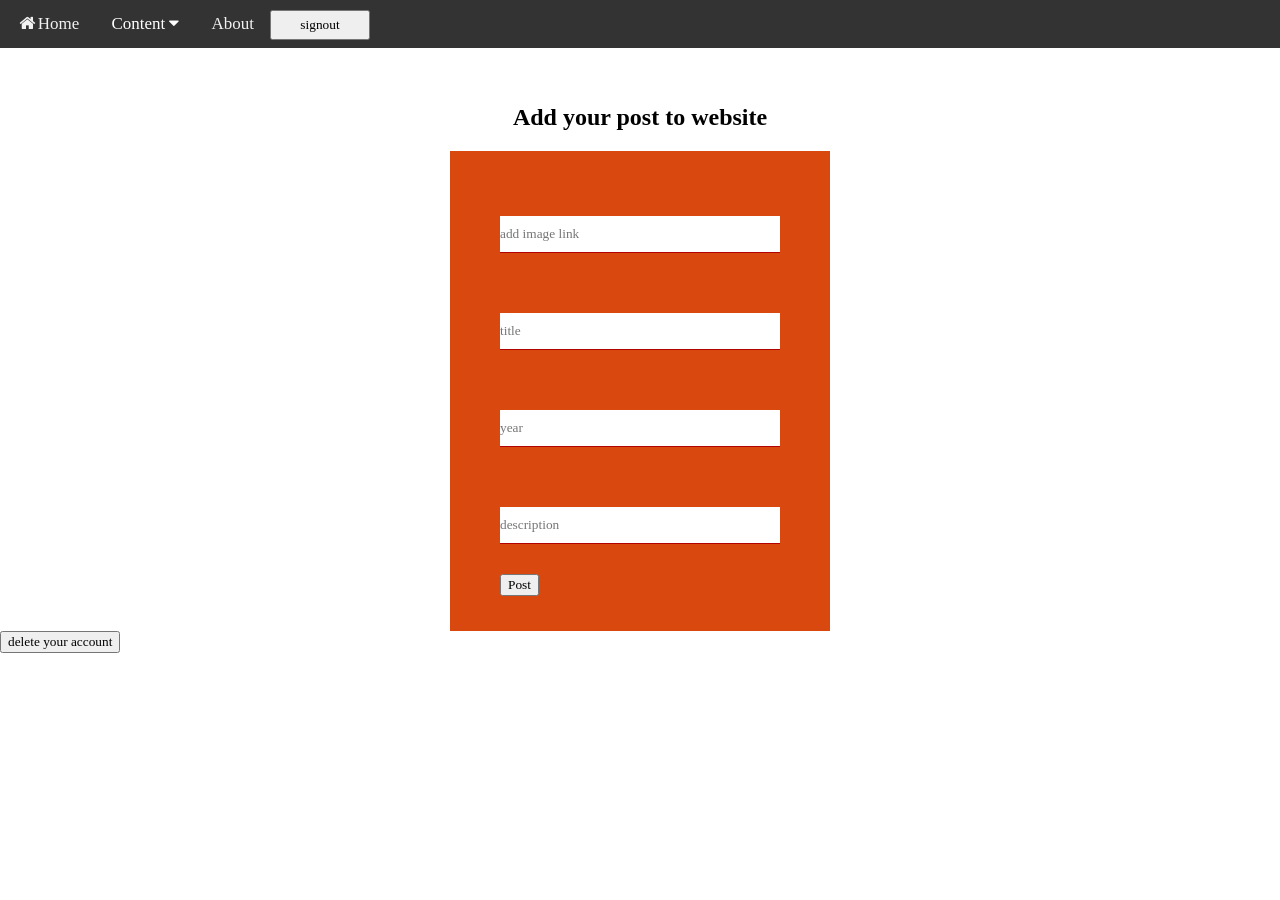
<file: frontend/static/htmlfolder/classics.html>
<!DOCTYPE html>
<html lang="en">
  <head>
    <meta charset="UTF-8" />
    <meta name="viewport" content="width=device-width, initial-scale=1.0" />
    <link
      rel="stylesheet"
      href="https://cdnjs.cloudflare.com/ajax/libs/font-awesome/4.7.0/css/font-awesome.min.css"
    />
    <link rel="stylesheet" href="/frontend/static/cssfolder/classics.css" />
    <title>Document</title>
  </head>
  <body>
    <div class="topnav" id="myTopnav">
      <a href="Home.html"><i class="fa fa-fw fa-home"></i>Home</a>
      <div class="dropdown">
        <button class="dropbtn">
          Content
          <i class="fa fa-caret-down"></i>
        </button>
        <div class="dropdown-content">
          <a href="/frontend/static/htmlfolder/latest.html">Latest cars</a>
          <a class="active" href="/frontend/static/htmlfolder/classics.html"
            >Old school</a
          >
          <a href="/frontend/static/htmlfolder/street.html">Street racing</a>
        </div>
      </div>
      <a href="about.html">About</a>
      <button class="btnclick" onclick="sign_out()">signout</button>
      <a href="javascript:void(0);" class="icon" onclick="myFunction()"
        >&#9776;</a
      >
    </div>
    <br /><br />
    <section class="firstsection">
      <h2>Add your post to website</h2>
    </section>
    <section class="secondsection">
      <div class="forms">
        <form
          onsubmit="event.preventDefault(); addPost()"
          id="addP"
          class="input-group-register"
        >
          <input
            type="text"
            name="image"
            class="input-field"
            placeholder="add image link"
            required
          />
          <input
            type="text"
            name="title"
            class="input-field"
            placeholder="title"
            required
          />
          <input
            type="text"
            name="year"
            class="input-field"
            placeholder="year"
            required
          />
          <input
            type="text"
            name="description"
            class="input-field"
            placeholder="description"
            required
          />
          <button type="submit" class="submit-btn">Post</button>
        </form>
      </div>
    </section>
    <section>
      <button>delete your account
      </button>
    </section>
    <script src="/frontend/static/js-folder/main.js"></script>
    <script src="/frontend/static/js-folder/createblog.js"></script>
  </body>
</html>
</file>
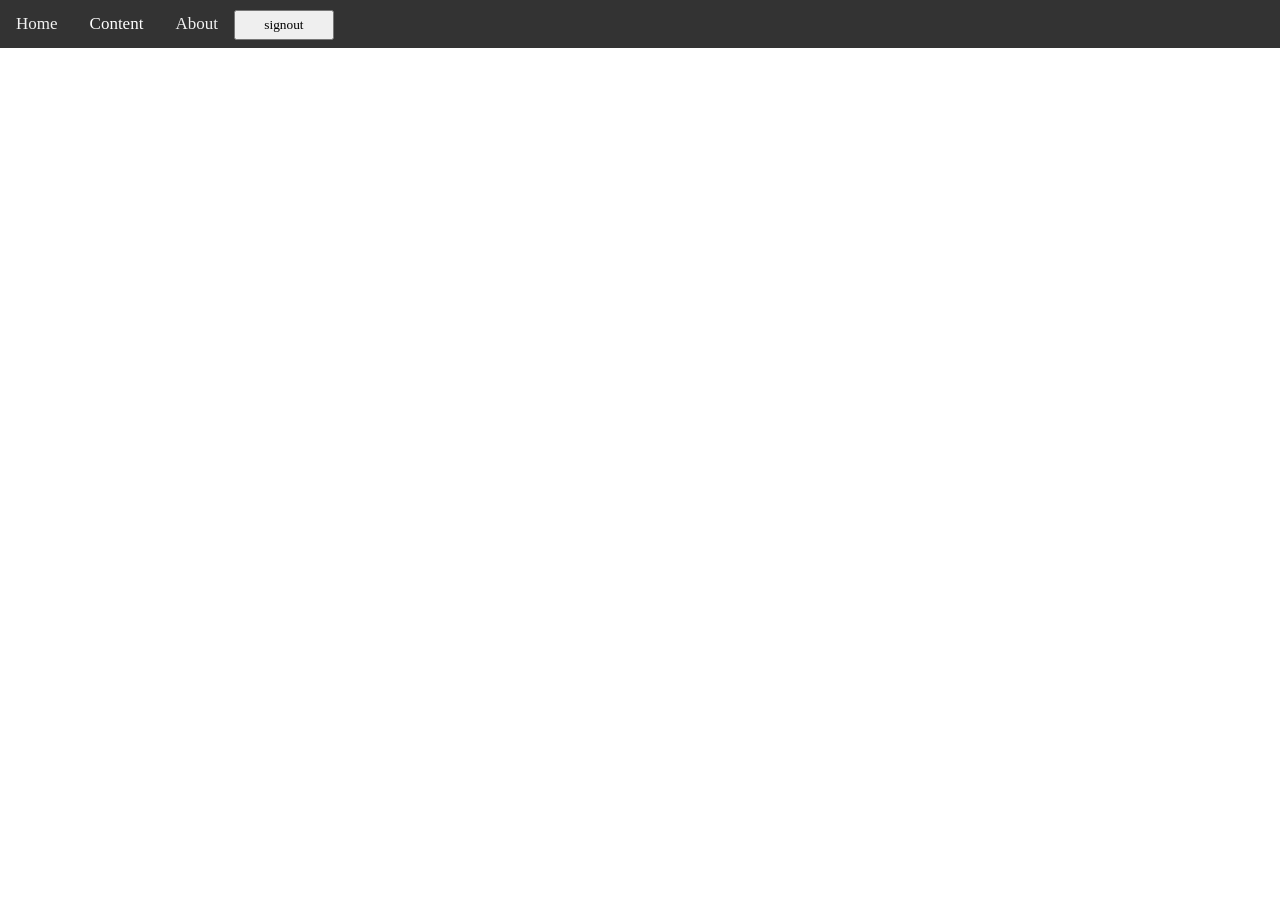
<file: frontend/static/htmlfolder/latest.html>
<!DOCTYPE html>
<html lang="en">
  <head>
    <meta charset="UTF-8" />
    <meta name="viewport" content="width=device-width, initial-scale=1.0" />
    <link rel="stylesheet" href="/frontend/static/cssfolder/latest.css">
    <title>Document</title>
  </head>
  <body>
    <div class="topnav" id="myTopnav">
      <a  href="Home.html"><i class="fa fa-fw fa-home"></i>Home</a>
      <div class="dropdown">
        <button class="dropbtn">
          Content
          <i class="fa fa-caret-down"></i>
        </button>
        <div class="dropdown-content">
          <a class="active" href="/frontend/static/htmlfolder/latest.html">Latest cars</a>
          <a href="/frontend/static/htmlfolder/classics.html">Old school</a>
          <a href="/frontend/static/htmlfolder/street.html">Street racing</a>
        </div>
      </div>
      <a href="about.html">About</a>
      <button  class="btnclick" onclick="sign_out()">signout</button>
      <div class="search-container">
      <a href="javascript:void(0);" class="icon" onclick="myFunction()"
        >&#9776;</a
      >
    </div>

    <script src="/frontend/static/js-folder/main.js"></script>
  </body>
</html>
</file>
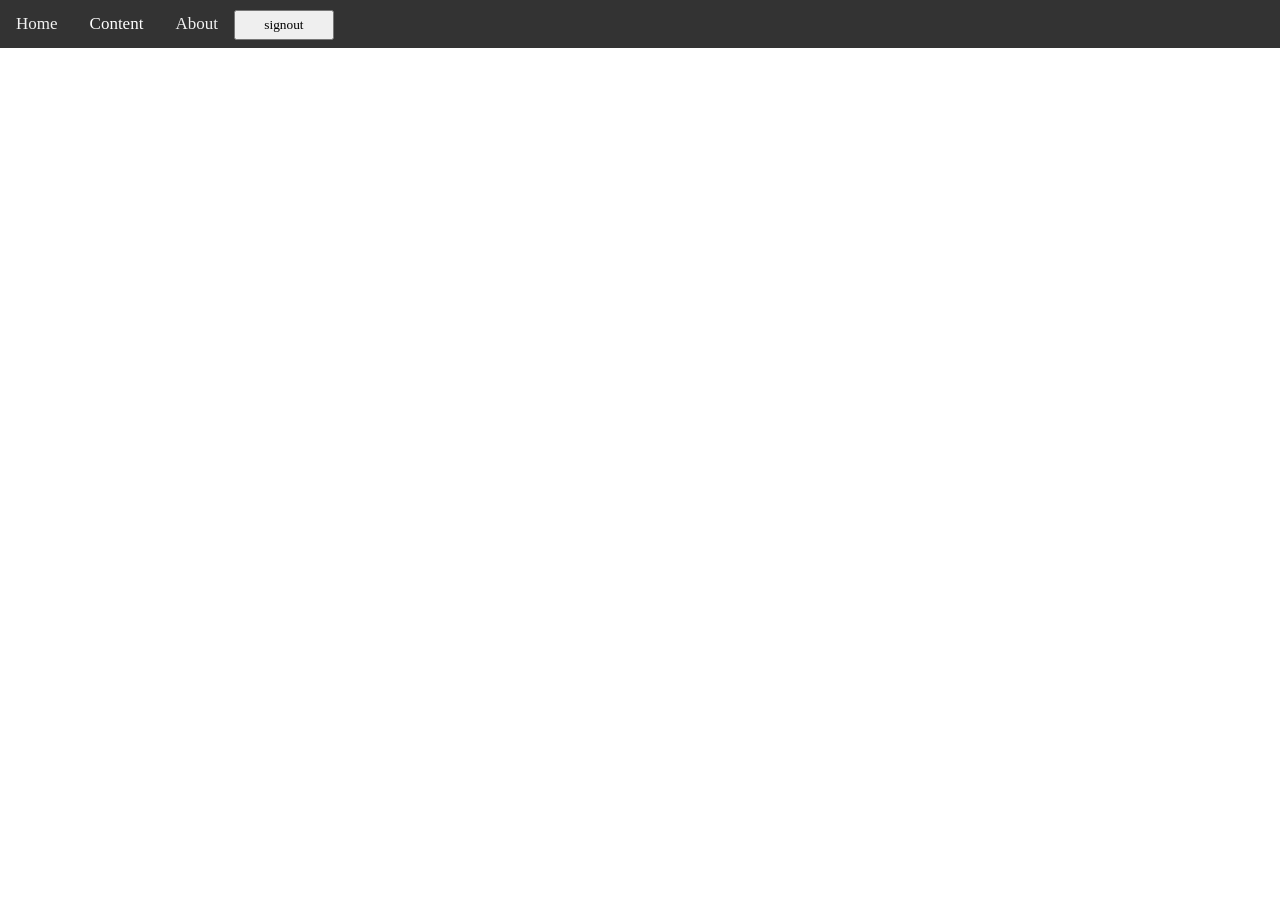
<file: frontend/static/htmlfolder/street.html>
<!DOCTYPE html>
<html lang="en">
  <head>
    <meta charset="UTF-8" />
    <meta name="viewport" content="width=device-width, initial-scale=1.0" />
    <link rel="stylesheet" href="/frontend/static/cssfolder/street.css" />
    <title>Document</title>
  </head>
  <body>
    <div class="topnav" id="myTopnav">
      <a href="Home.html"><i class="fa fa-fw fa-home"></i>Home</a>
      <div class="dropdown">
        <button class="dropbtn">
          Content
          <i class="fa fa-caret-down"></i>
        </button>
        <div class="dropdown-content">
          <a href="/frontend/static/htmlfolder/latest.html">Latest cars</a>
          <a class="active" href="/frontend/static/htmlfolder/classics.html"
            >Old school</a
          >
          <a href="/frontend/static/htmlfolder/street.html">Street racing</a>
        </div>
      </div>
      <a href="about.html">About</a>
      <button class="btnclick" onclick="sign_out()">signout</button>
      <a href="javascript:void(0);" class="icon" onclick="myFunction()"
        >&#9776;</a
      >
    </div>

    <script src="/frontend/static/js-folder/main.js"></script>
  </body>
</html>
</file>
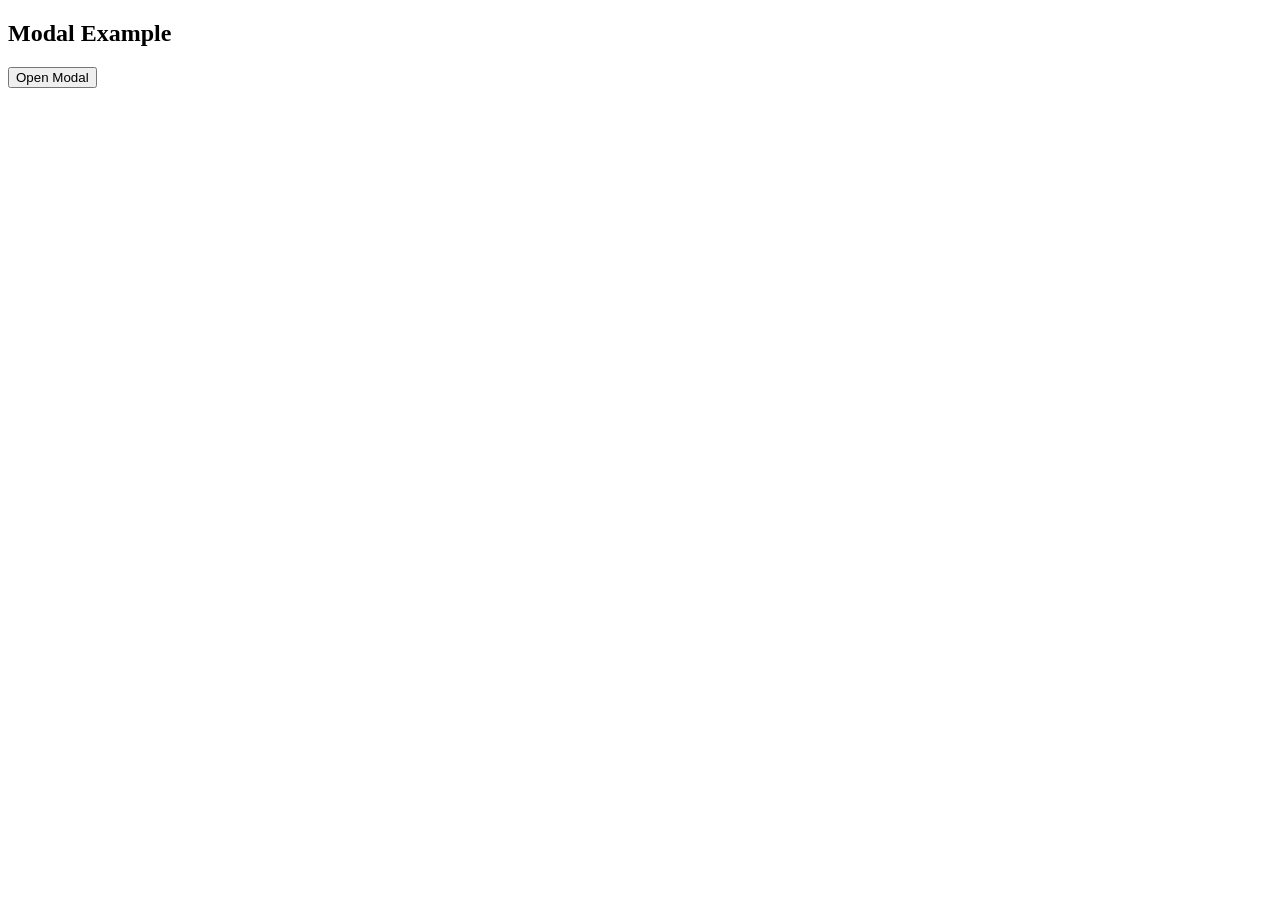
<file: frontend/static/htmlfolder/test.html>
<!DOCTYPE html>
<html lang="en">
<head>
    <meta charset="UTF-8">
    <meta name="viewport" content="width=device-width, initial-scale=1.0">
    <link rel="stylesheet" href="/frontend/static/cssfolder/test.css">
    <title>Document</title>
</head>
<body>
    <h2>Modal Example</h2>

<!-- Trigger/Open The Modal -->
<button id="myBtn">Open Modal</button>

<!-- The Modal -->
<div id="myModal" class="modal">

  <!-- Modal content -->
  <div class="modal-content">
    <span class="close">&times;</span>
    <p>Some text in the Modal..</p>
  </div>
</div>
<script src="/frontend/static/js-folder/test.js"></script>
</body>
</html>
</file>
<file: static/cssfolder/landing.css>
body {
	background: url(/assets/images/mustang-2338351_1280.jpg);
	background-repeat: no-repeat;
	background-size: cover;
	margin: 0;
	padding: 0;
}
.topnav {
	background-color: #333;
	overflow: hidden;
}

.topnav a {
	float: left;
	display: block;
	color: #f2f2f2;
	text-align: center;
	padding: 14px 16px;
	text-decoration: none;
	font-size: 17px;
}


.active {
	background-color: #d82912;
	color: white;
}

.topnav .icon {
	display: none;
}

.dropdown {
	float: left;
	overflow: hidden;
}

.dropdown .dropbtn {
	font-size: 17px;
	border: none;
	outline: none;
	color: white;
	padding: 14px 16px;
	background-color: inherit;
	font-family: inherit;
	margin: 0;
}

.dropdown-content {
	display: none;
	position: absolute;
	background-color: #f9f9f9;
	min-width: 160px;
	box-shadow: 0px 8px 16px 0px rgba(0, 0, 0, 0.2);
	z-index: 1;
}

.dropdown-content a {
	float: none;
	color: black;
	padding: 12px 16px;
	text-decoration: none;
	display: block;
	text-align: left;
}

.topnav a:hover, .dropdown:hover .dropbtn {
	background-color: #555;
	color: white;
}

.dropdown-content a:hover {
	background-color: #ddd;
	color: black;
}

.dropdown:hover .dropdown-content {
	display: block;
}

.topnav .search-container {
	float: right;
}
.topnav input[type="text"] {
	padding: 6px;
	margin-top: 8px;
	font-size: 17px;
	border: none;
}
.topnav .search-container button {
	float: right;
	padding: 6px 10px;
	margin-top: 8px;
	margin-right: 16px;
	background: #ddd;
	font-size: 17px;
	border: none;
	cursor: pointer;
}
.topnav .search-container button:hover {
	background: #ccc;
}
@media screen and (max-width: 600px) {
	.topnav .search-container {
		float: none;
	}
	.topnav a, .topnav input[type="text"], .topnav .search-container button {
		float: none;
		display: block;
		text-align: left;
		width: 100%;
		margin: 0;
		padding: 14px;
	}
	.topnav input[type="text"] {
		border: 1px solid #ccc;
	}
}

@media screen and (max-width: 600px) {
	.topnav a:not(:first-child), .dropdown .dropbtn {
		display: none;
	}
	.topnav a.icon {
		float: right;
		display: block;
	}
}

@media screen and (max-width: 600px) {
	.topnav.responsive {
		position: relative;
	}
	.topnav.responsive a.icon {
		position: absolute;
		right: 0;
		top: 0;
	}
	.topnav.responsive a {
		float: none;
		display: block;
		text-align: left;
	}
	.topnav.responsive .dropdown {
		float: none;
	}
	.topnav.responsive .dropdown-content {
		position: relative;
	}
	.topnav.responsive .dropdown .dropbtn {
		display: block;
		width: 100%;
		text-align: left;
	}
}
#login-form {}
.form-box {
	width: 380px;
	height: 480px;
	position: relative;
	margin: 10% auto;
	background: rgba(0, 0, 0, 0.6);
	padding: 10px;
	overflow: hidden;
}
.button-box {
	width: 220px;
	margin: 35px auto;
	position: relative;
	box-shadow: 0 0 20px 9px #ff61241f;
}
.toggle-btn {
	padding: 10px 30px;
	cursor: pointer;
	border: 0;
	outline: none;
	position: relative;
}
#btn {}
.input-group-login {
	top: 150px;
}
.input-group-register {
	top: 120px;
	position: absolute;
	width: 280px;
	transition: 0.5s;
}
.input-field {
	width: 100%;
	padding: 10px 0;
	margin: 5px 0;
	border-left: 0;
	border-top: 0;
	border-right: 0;
	border-bottom: 1px solid rgb(177, 3, 3);
	outline: none;
	background: transparent;
}
#login ::placeholder {
	color: #fff;
}
#register ::placeholder {
	color: #fff;
}
.submit-btn {
	width: 85%;
	padding: 10px 30px;
	cursor: pointer;
	display: block;
	background: #d82912;
	border: 0;
	outline: none;
	border-radius: 30px;
}
.check-box {
	margin: 30px 10px 34px 0;
}
span {
	color: #fff;
	font-size: 12px;
	bottom: 229px;
	left: 9%;
}
#login {
	left: 50px;
}
#login input {
	color: white;
	font-size: 15;
}
#register {
	left: 450px;
}
#register input {
	color: white;
	font-size: 15;
}
</file>
<file: frontend/static/cssfolder/landing.css>
body {
  background: url(/frontend/assets/images/mustang-2338351_1280.jpg);
  background-repeat: no-repeat;
  background-size: cover;
  margin: 0;
  padding: 0;
}

.topnav {
  background-color: #333;
  overflow: hidden;
}

/* Style the links inside the navigation bar */
.topnav a {
  float: left;
  display: block;
  color: #f2f2f2;
  text-align: center;
  padding: 14px 16px;
  text-decoration: none;
  font-size: 17px;
}

/* Add an active class to highlight the current page */
.active {
  background-color: #d82912;
  color: white;
}

/* Hide the link that should open and close the topnav on small screens */
.topnav .icon {
  display: none;
}

/* Dropdown container - needed to position the dropdown content */
.dropdown {
  float: left;
  overflow: hidden;
}

/* Style the dropdown button to fit inside the topnav */
.dropdown .dropbtn {
  font-size: 17px;
  border: none;
  outline: none;
  color: white;
  padding: 14px 16px;
  background-color: inherit;
  font-family: inherit;
  margin: 0;
}

/* Style the dropdown content (hidden by default) */
.dropdown-content {
  display: none;
  position: absolute;
  background-color: #f9f9f9;
  min-width: 160px;
  box-shadow: 0px 8px 16px 0px rgba(0, 0, 0, 0.2);
  z-index: 1;
}

/* Style the links inside the dropdown */
.dropdown-content a {
  float: none;
  color: black;
  padding: 12px 16px;
  text-decoration: none;
  display: block;
  text-align: left;
}

/* Add a dark background on topnav links and the dropdown button on hover */
.topnav a:hover,
.dropdown:hover .dropbtn {
  background-color: #555;
  color: white;
}

/* Add a grey background to dropdown links on hover */
.dropdown-content a:hover {
  background-color: #ddd;
  color: black;
}

/* Show the dropdown menu when the user moves the mouse over the dropdown button */
.dropdown:hover .dropdown-content {
  display: block;
}
/*searchbar*/
.topnav .search-container {
  float: right;
}

.topnav input[type="text"] {
  padding: 6px;
  margin-top: 8px;
  font-size: 17px;
  border: none;
}

.topnav .search-container button {
  float: right;
  padding: 6px 10px;
  margin-top: 8px;
  margin-right: 16px;
  background: #ddd;
  font-size: 17px;
  border: none;
  cursor: pointer;
}

.topnav .search-container button:hover {
  background: #ccc;
}

@media screen and (max-width: 600px) {
  .topnav .search-container {
    float: none;
  }
  .topnav a,
  .topnav input[type="text"],
  .topnav .search-container button {
    float: none;
    display: block;
    text-align: left;
    width: 100%;
    margin: 0;
    padding: 14px;
  }
  .topnav input[type="text"] {
    border: 1px solid #ccc;
  }
}
/* When the screen is less than 600 pixels wide, hide all links, except for the first one ("Home"). Show the link that contains should open and close the topnav (.icon) */
@media screen and (max-width: 600px) {
  .topnav a:not(:first-child),
  .dropdown .dropbtn {
    display: none;
  }
  .topnav a.icon {
    float: right;
    display: block;
  }
}

/* The "responsive" class is added to the topnav with JavaScript when the user clicks on the icon. This class makes the topnav look good on small screens (display the links vertically instead of horizontally) */
@media screen and (max-width: 600px) {
  .topnav.responsive {
    position: relative;
  }
  .topnav.responsive a.icon {
    position: absolute;
    right: 0;
    top: 0;
  }
  .topnav.responsive a {
    float: none;
    display: block;
    text-align: left;
  }
  .topnav.responsive .dropdown {
    float: none;
  }
  .topnav.responsive .dropdown-content {
    position: relative;
  }
  .topnav.responsive .dropdown .dropbtn {
    display: block;
    width: 100%;
    text-align: left;
  }
}

#login-form {
}

.form-box {
  width: 380px;
  height: 480px;
  position: relative;
  margin: 10% auto;
  background: rgba(0, 0, 0, 0.6);
  padding: 10px;
  overflow: hidden;
}
.button-box {
  width: 220px;
  margin: 35px auto;
  position: relative;
  box-shadow: 0 0 20px 9px #ff61241f;
}

.toggle-btn {
  padding: 10px 30px;
  cursor: pointer;
  border: 0;
  outline: none;
  position: relative;
}
#btn {
}
.input-group-login {
  top: 150px;
}
.input-group-register {
  top: 120px;
  position: absolute;
  width: 280px;
  transition: 0.5s;
}
.input-field {
  width: 100%;
  padding: 10px 0;
  margin: 5px 0;
  border-left: 0;
  border-top: 0;
  border-right: 0;
  border-bottom: 1px solid rgb(177, 3, 3);
  outline: none;
  background: transparent;
}
#login ::placeholder {
  color: #fff;
}
#register ::placeholder {
  color: #fff;
}
.submit-btn {
  width: 85%;
  padding: 10px 30px;
  cursor: pointer;
  display: block;
  background: #d82912;
  border: 0;
  outline: none;
  border-radius: 30px;
}
.check-box {
  margin: 30px 10px 34px 0;
}
span {
  color: #fff;
  font-size: 12px;
  bottom: 229px;
  left: 9%;
}
#login {
  left: 50px;
}
#login input {
  color: white;
  font-size: 15;
}
#register {
  left: 450px;
}
#register input {
  color: white;
  font-size: 15;
}
</file>
<file: static/cssfolder/about.css>
* {
	box-sizing: border-box;
	font-family: "Times New Roman", Times, serif;
}
body {
	margin: 0;
	padding: 0px;
	background: #000000;
	background-repeat: no-repeat;
	background-size: cover;
}
/* Add a black background color to the top navigation */

.topnav {
	background-color: #333;
	overflow: hidden;
}
/* Style the links inside the navigation bar */

.topnav a {
	float: left;
	display: block;
	color: #f2f2f2;
	text-align: center;
	padding: 14px 16px;
	text-decoration: none;
	font-size: 17px;
}
/* Add an active class to highlight the current page */

.active {
	background-color: #ff7300;
	color: white;
}
/* Hide the link that should open and close the topnav on small screens */

.topnav .icon {
	display: none;
}
/* Dropdown container - needed to position the dropdown content */

.dropdown {
	float: left;
	overflow: hidden;
}
/* Style the dropdown button to fit inside the topnav */

.dropdown .dropbtn {
	font-size: 17px;
	border: none;
	outline: none;
	color: white;
	padding: 14px 16px;
	background-color: inherit;
	font-family: inherit;
	margin: 0;
}
/* Style the dropdown content (hidden by default) */

.dropdown-content {
	display: none;
	position: absolute;
	background-color: #f9f9f9;
	min-width: 160px;
	box-shadow: 0px 8px 16px 0px rgba(0, 0, 0, 0.2);
	z-index: 1;
}
/* Style the links inside the dropdown */

.dropdown-content a {
	float: none;
	color: black;
	padding: 12px 16px;
	text-decoration: none;
	display: block;
	text-align: left;
}

.topnav a:hover, .dropdown:hover .dropbtn {
	background-color: #555;
	color: white;
}

.dropdown-content a:hover {
	background-color: #ddd;
	color: black;
}
/* Show the dropdown menu when the user moves the mouse over the dropdown button */

.dropdown:hover .dropdown-content {
	display: block;
}
/*searchbar which i removed*/

.topnav .search-container {
	float: right;
}
.topnav input[type="text"] {
	padding: 6px;
	margin-top: 8px;
	font-size: 17px;
	border: none;
}
.topnav .search-container button {
	float: right;
	padding: 6px 10px;
	margin-top: 8px;
	margin-right: 16px;
	background: #ddd;
	font-size: 17px;
	border: none;
	cursor: pointer;
}
.topnav .search-container button:hover {
	background: #ccc;
}

/*responsiveness navbar*/
@media screen and (max-width: 600px) {
	.topnav .search-container {
		float: none;
	}
	.topnav a, .topnav input[type="text"], .topnav .search-container button {
		float: none;
		display: block;
		text-align: left;
		width: 100%;
		margin: 0;
		padding: 14px;
	}
	.topnav input[type="text"] {
		border: 1px solid #ccc;
	}
}

@media screen and (max-width: 600px) {
	.topnav a:not(:first-child), .dropdown .dropbtn {
		display: none;
	}
	.topnav a.icon {
		float: right;
		display: block;
	}
}

@media screen and (max-width: 600px) {
	.topnav.responsive {
		position: relative;
	}
	.topnav.responsive a.icon {
		position: absolute;
		right: 0;
		top: 0;
	}
	.topnav.responsive a {
		float: none;
		display: block;
		text-align: left;
	}
	.topnav.responsive .dropdown {
		float: none;
	}
	.topnav.responsive .dropdown-content {
		position: relative;
	}
	.topnav.responsive .dropdown .dropbtn {
		display: block;
		width: 100%;
		text-align: left;
	}
}
.btnclick {
	width: 100px;
	height: 30px;
	margin-top: 10px;
}
.firstsection {
	height: 100vh;
}
.head {
	justify-content: center;
}
.head h1 {
	font-size: 50px;
	color: #fff;
}
.head p {
	color: #fff;
}
.imgs {
	display: flex;
	justify-content: center;
	margin-top: 10%;
}
.imgs img {
	width: 400px;
	height: 350px;
	display: flex;
	justify-content: space-between;
}
</file>
<file: static/cssfolder/classics.css>
* {
	box-sizing: border-box;
	font-family: "Times New Roman", Times, serif;
}
body {
	margin: 0;
	padding: 0px;
	background: #fff;
}
/* Add a black background color to the top navigation */

.topnav {
	background-color: #333;
	overflow: hidden;
}
/* Style the links inside the navigation bar */

.topnav a {
	float: left;
	display: block;
	color: #f2f2f2;
	text-align: center;
	padding: 14px 16px;
	text-decoration: none;
	font-size: 17px;
}
/* Add an active class to highlight the current page */

.active {
	background-color: #ff7300;
	color: white;
}
/* Hide the link that should open and close the topnav on small screens */

.topnav .icon {
	display: none;
}
/* Dropdown container - needed to position the dropdown content */

.dropdown {
	float: left;
	overflow: hidden;
}
/* Style the dropdown button to fit inside the topnav */

.dropdown .dropbtn {
	font-size: 17px;
	border: none;
	outline: none;
	color: white;
	padding: 14px 16px;
	background-color: inherit;
	font-family: inherit;
	margin: 0;
}


.dropdown-content {
	display: none;
	position: absolute;
	background-color: #f9f9f9;
	min-width: 160px;
	box-shadow: 0px 8px 16px 0px rgba(0, 0, 0, 0.2);
	z-index: 1;
}
/* Style the links inside the dropdown */

.dropdown-content a {
	float: none;
	color: black;
	padding: 12px 16px;
	text-decoration: none;
	display: block;
	text-align: left;
}

.topnav a:hover, .dropdown:hover .dropbtn {
	background-color: #555;
	color: white;
}


.dropdown-content a:hover {
	background-color: #ddd;
	color: black;
}


.dropdown:hover .dropdown-content {
	display: block;
}


.topnav .search-container {
	float: right;
}
.topnav input[type="text"] {
	padding: 6px;
	margin-top: 8px;
	font-size: 17px;
	border: none;
}
.topnav .search-container button {
	float: right;
	padding: 6px 10px;
	margin-top: 8px;
	margin-right: 16px;
	background: #ddd;
	font-size: 17px;
	border: none;
	cursor: pointer;
}
.topnav .search-container button:hover {
	background: #ccc;
}
@media screen and (max-width: 600px) {
	.topnav .search-container {
		float: none;
	}
	.topnav a, .topnav input[type="text"], .topnav .search-container button {
		float: none;
		display: block;
		text-align: left;
		width: 100%;
		margin: 0;
		padding: 14px;
	}
	.topnav input[type="text"] {
		border: 1px solid #ccc;
	}
}


@media screen and (max-width: 600px) {
	.topnav a:not(:first-child), .dropdown .dropbtn {
		display: none;
	}
	.topnav a.icon {
		float: right;
		display: block;
	}
}


@media screen and (max-width: 600px) {
	.topnav.responsive {
		position: relative;
	}
	.topnav.responsive a.icon {
		position: absolute;
		right: 0;
		top: 0;
	}
	.topnav.responsive a {
		float: none;
		display: block;
		text-align: left;
	}
	.topnav.responsive .dropdown {
		float: none;
	}
	.topnav.responsive .dropdown-content {
		position: relative;
	}
	.topnav.responsive .dropdown .dropbtn {
		display: block;
		width: 100%;
		text-align: left;
	}
}
.btnclick {
	width: 100px;
	height: 30px;
	margin-top: 10px;
}
.firstsection {
	display: flex;
	justify-content: center;
}
.secondsection {
	display: flex;
	justify-content: center;
}
.forms {
	display: flex;
	justify-content: center;
	align-items: center;
	width: 380px;
	height: 480px;
	background: #ff7300;
}
.input-group-register {
	justify-content: center;
	top: 120px;
	width: 280px;
}
.input-field {
	width: 100%;
	padding: 10px 0;
	margin: 30px 0;
	border-left: 0;
	border-top: 0;
	border-right: 0;
	border-bottom: 1px solid rgb(177, 3, 3);
	outline: none;
}
</file>
<file: static/cssfolder/contact.css>
* {
	box-sizing: border-box;
	font-family: "Times New Roman", Times, serif;
}
body {
	margin: 0;
	padding: 0px;
	background: #000000;
	background-repeat: no-repeat;
	background-size: cover;
}


.topnav {
	background-color: #333;
	overflow: hidden;
}


.topnav a {
	float: left;
	display: block;
	color: #f2f2f2;
	text-align: center;
	padding: 14px 16px;
	text-decoration: none;
	font-size: 17px;
}
/* Add an active class to highlight the current page */

.active {
	background-color: #ff7300;
	color: white;
}
/* Hide the link that should open and close the topnav on small screens */

.topnav .icon {
	display: none;
}
/* Dropdown container - needed to position the dropdown content */

.dropdown {
	float: left;
	overflow: hidden;
}
/* Style the dropdown button to fit inside the topnav */

.dropdown .dropbtn {
	font-size: 17px;
	border: none;
	outline: none;
	color: white;
	padding: 14px 16px;
	background-color: inherit;
	font-family: inherit;
	margin: 0;
}
/* Style the dropdown content (hidden by default) */

.dropdown-content {
	display: none;
	position: absolute;
	background-color: #f9f9f9;
	min-width: 160px;
	box-shadow: 0px 8px 16px 0px rgba(0, 0, 0, 0.2);
	z-index: 1;
}
/* Style the links inside the dropdown */

.dropdown-content a {
	float: none;
	color: black;
	padding: 12px 16px;
	text-decoration: none;
	display: block;
	text-align: left;
}


.topnav a:hover, .dropdown:hover .dropbtn {
	background-color: #555;
	color: white;
}


.dropdown-content a:hover {
	background-color: #ddd;
	color: black;
}


.dropdown:hover .dropdown-content {
	display: block;
}
/*searchbar*/

.topnav .search-container {
	float: right;
}
.topnav input[type="text"] {
	padding: 6px;
	margin-top: 8px;
	font-size: 17px;
	border: none;
}
.topnav .search-container button {
	float: right;
	padding: 6px 10px;
	margin-top: 8px;
	margin-right: 16px;
	background: #ddd;
	font-size: 17px;
	border: none;
	cursor: pointer;
}
.topnav .search-container button:hover {
	background: #ccc;
}
@media screen and (max-width: 600px) {
	.topnav .search-container {
		float: none;
	}
	.topnav a, .topnav input[type="text"], .topnav .search-container button {
		float: none;
		display: block;
		text-align: left;
		width: 100%;
		margin: 0;
		padding: 14px;
	}
	.topnav input[type="text"] {
		border: 1px solid #ccc;
	}
}


@media screen and (max-width: 600px) {
	.topnav a:not(:first-child), .dropdown .dropbtn {
		display: none;
	}
	.topnav a.icon {
		float: right;
		display: block;
	}
}
/*responsive*/

@media screen and (max-width: 600px) {
	.topnav.responsive {
		position: relative;
	}
	.topnav.responsive a.icon {
		position: absolute;
		right: 0;
		top: 0;
	}
	.topnav.responsive a {
		float: none;
		display: block;
		text-align: left;
	}
	.topnav.responsive .dropdown {
		float: none;
	}
	.topnav.responsive .dropdown-content {
		position: relative;
	}
	.topnav.responsive .dropdown .dropbtn {
		display: block;
		width: 100%;
		text-align: left;
	}
}
.btnclick {
	width: 100px;
	height: 30px;
	margin-top: 10px;
}
.for {
	height: 100%;
	width: 100%;
	display: flex;
	align-items: center;
	justify-content: center;
	flex-direction: column;
	box-sizing: border-box;
}
.contained {
	width: 90%;
	max-width: 500px;
	margin: 0 auto;
	padding: 20px;
	box-sizing: 0px 0px 20px #000010;
	background-color: rgba(114, 114, 114);
	border-radius: 8px;
	margin-bottom: 20px;
}
.form-group {
	width: 100%;
	margin-top: 20px;
	font-size: 20px;
}
.form-group input, .form-group textarea {
	width: 100%;
	padding: 5px;
	font-size: 18px;
	border: 1px solid rgba(120, 120, 120, 0.199);
	margin-top: 5px;
}
textarea {
	resize: vertical;
}
button[type="submit"] {
	width: 100%;
	border: none;
	outline: none;
	padding: 20px;
	font-size: 24px;
	border-radius: 8px;
	font-family: sans-serif;
	color: #000000;
	text-align: center;
	cursor: pointer;
	margin-top: 10px;
	transition: .3s ease;
}
button[type="submit"]:hover {
	background-color: #cae3ee;
}
#status {
	width: 90%;
	max-width: 500px;
	text-align: center;
	padding: 10px;
	margin: 0 auto;
	border-radius: 8px;
}
#status.success {
	background-color: greenyellow;
	animation: status ease forwards;
}
#status.error {
	background-color: red;
	color: white;
	animation: status ease forwards;
}
@keyframes status {
	0% {
		opacity: 1;
		pointer-events: all;
	}
	90% {
		opacity: 1;
		pointer-events: all;
	}
	100% {
		opacity: 0;
		pointer-events: all;
	}
}
</file>
<file: static/cssfolder/main.css>
* {
	box-sizing: border-box;
	font-family: "Times New Roman", Times, serif;
}
body {
	margin: 0;
	padding: 0px;
	background: #fff;
}
.topnav {
	background-color: #333;
	overflow: hidden;
}

.topnav a {
	float: left;
	display: block;
	color: #f2f2f2;
	text-align: center;
	padding: 14px 16px;
	text-decoration: none;
	font-size: 17px;
}

.active {
	background-color: #ff7300;
	color: white;
}

.topnav .icon {
	display: none;
}

.dropdown {
	float: left;
	overflow: hidden;
}

.dropdown .dropbtn {
	font-size: 17px;
	border: none;
	outline: none;
	color: white;
	padding: 14px 16px;
	background-color: inherit;
	font-family: inherit;
	margin: 0;
}

.dropdown-content {
	display: none;
	position: absolute;
	background-color: #f9f9f9;
	min-width: 160px;
	box-shadow: 0px 8px 16px 0px rgba(0, 0, 0, 0.2);
	z-index: 1;
}

.dropdown-content a {
	float: none;
	color: black;
	padding: 12px 16px;
	text-decoration: none;
	display: block;
	text-align: left;
}

.topnav a:hover, .dropdown:hover .dropbtn {
	background-color: #555;
	color: white;
}

.dropdown-content a:hover {
	background-color: #ddd;
	color: black;
}

.dropdown:hover .dropdown-content {
	display: block;
}

.topnav .search-container {
	float: right;
}
.topnav input[type="text"] {
	padding: 6px;
	margin-top: 8px;
	font-size: 17px;
	border: none;
}
.topnav .search-container button {
	float: right;
	padding: 6px 10px;
	margin-top: 8px;
	margin-right: 16px;
	background: #ddd;
	font-size: 17px;
	border: none;
	cursor: pointer;
}
.topnav .search-container button:hover {
	background: #ccc;
}
@media screen and (max-width: 600px) {
	.topnav .search-container {
		float: none;
	}
	.topnav a, .topnav input[type="text"], .topnav .search-container button {
		float: none;
		display: block;
		text-align: left;
		width: 100%;
		margin: 0;
		padding: 14px;
	}
	.topnav input[type="text"] {
		border: 1px solid #ccc;
	}
}

@media screen and (max-width: 600px) {
	.topnav a:not(:first-child), .dropdown .dropbtn {
		display: none;
	}
	.topnav a.icon {
		float: right;
		display: block;
	}
}

@media screen and (max-width: 600px) {
	.topnav.responsive {
		position: relative;
	}
	.topnav.responsive a.icon {
		position: absolute;
		right: 0;
		top: 0;
	}
	.topnav.responsive a {
		float: none;
		display: block;
		text-align: left;
	}
	.topnav.responsive .dropdown {
		float: none;
	}
	.topnav.responsive .dropdown-content {
		position: relative;
	}
	.topnav.responsive .dropdown .dropbtn {
		display: block;
		width: 100%;
		text-align: left;
	}
}
.leftcolumn {
	float: left;
	width: 75%;
	box-sizing: border-box;
}
/* Right column */

.rightcolumn {
	float: left;
	width: 25%;
	background-color: #333;
	padding-left: 20px;
}

.images {
	background-color: #aaa;
	width: 100%;
	padding: 20px;
	box-sizing: border-box;
}
.images img {
	width: 100%;
	height: 100px;
}
/* Add a card effect for articles */

.card {
	padding: 20px;
	margin-top: 20px;
}
.card h2 {
	font-size: 40px;
	margin-top: -2%;
}
.card .fakeimg img {
	width: 100%;
	height: 100%;
}
.rightcolumn .card p {
	color: #fff;
}
.rightcolumn .card h2 {
	font-size: 30px;
	color: #fff;
}
.rightcolumn .card h3 {
	font-size: 20px;
	color: #fff;
}
/* Clear floats after the columns */

.row:after {
	content: "";
	display: table;
	clear: both;
}
.card ul {
	list-style: none;
}
.card ul li a {
	font-size: 20px;
	text-decoration: none;
	text-align: center;
	color: #fff;
}

@media screen and (max-width: 800px) {
.leftcolumn, .rightcolumn {
	width: 100%;
	padding: 0;
}

}

.columns {
	display: inline-flex;
	flex-direction: column;
	width: 25%;
	padding: 10px;
	height: 100%;
	align-content: center;
}
.rows {
	display: flex;
	margin: 20px;
	
}
.vids h2 {
	font-size: 40px;
	margin-left: 20px;
}

.rows:after {
	content: "";
	display: table;
	clear: both;
}
.rows .columns img {
	width: 100%;
	height: 400px;
}
.rows .columns h3 {
	color: #fff;
}
.btnclick {
	width: 100px;
	height: 30px;
	margin-top: 10px;
}
@media screen and (max-width: 500px){
	.vids{
		float: left;
		width: 100%;
		background-color: #333;
		padding-left: 10px;
	}
	.vids h3{
		font-size: 10px;
	}
	.rows .columns img {
		width: 100%;
		height: 50px;
	}
}
.btn {
	position: absolute;
	top: 50%;
	left: 50%;
	transform: translate(-50%, -50%);
	background: pink;
	font-size: 20px;
	color: white;
	padding: 10px 30px;
	cursor: pointer;
}
/* The Modal (background) */

.modal {
	display: none;
	position: fixed;
	z-index: 1;
	padding-top: 100px;
	left: 0;
	top: 0;
	width: 100%;
	height: 100%;
	overflow: auto;
	background-color: rgb(0, 0, 0);
	background-color: rgba(0, 0, 0, 0.4);
}
/* Modal Content */

.modal-content {
	background-color: #fefefe;
	margin: auto;
	padding: 20px;
	border: 1px solid #888;
	width: 80%;
}
/* The Close Button */

.close {
	color: #aaaaaa;
	float: right;
	font-size: 28px;
	font-weight: bold;
}
.close:hover, .close:focus {
	color: #000;
	text-decoration: none;
	cursor: pointer;
}
/* The grid: Four equal columns that floats next to each other */

.column {
	float: left;
	width: 25%;
	padding: 10px;
}
/* Style the images inside the grid */

.column img {
	opacity: 0.8;
	cursor: pointer;
}
.column img:hover {
	opacity: 1;
}
/* Clear floats after the columns */

.row:after {
	content: "";
	display: table;
	clear: both;
}
/* The expanding image container (positioning is needed to position the close button and the text) */

.container {
	position: relative;
	display: none;
}
/* Expanding image text */

#imgtext {
	position: absolute;
	bottom: 15px;
	left: 15px;
	color: white;
	font-size: 20px;
}
/* Closable button inside the image */

.closebtn {
	position: absolute;
	top: 10px;
	right: 15px;
	color: white;
	font-size: 35px;
	cursor: pointer;
}
.modal-content img {
	max-width: 300px;
}
.modal .modal-content p{
	color: #000000;
}
</file>
<file: static/cssfolder/preloader.css>
.preloader {
	position: fixed;
	top: 0;
	bottom: 0;
	left: 0;
	right: 0;
	height: 100vh;
	background-color: #ff7300;
	animation: disappear 4s linear forwards;
	display: flex;
	justify-content: center;
	align-items: center;
}
@keyframes disappear {
	0%, 90% {
		opacity: 1;
		z-index: 100;
	}
	100% {
		opacity: 0;
		z-index: -1;
	}
}
/* not mine */

.loader {
	width: 16em;
	height: 8em;
	position: relative;
	overflow: hidden;
}
.loader::before, .loader::after {
	content: '';
	position: absolute;
	bottom: 0;
}
.loader::before {
	width: inherit;
	height: 0.2em;
	background-color: hsla(0, 0%, 85%);
}
.loader::after {
	box-sizing: border-box;
	width: 50%;
	height: inherit;
	border: 0.2em solid hsla(0, 0%, 85%);
	border-radius: 50%;
	left: 25%;
}
.loader span {
	position: absolute;
	width: 5%;
	height: 10%;
	background-color: white;
	border-radius: 50%;
	bottom: 0.2em;
	left: -5%;
	animation: 2s linear infinite;
	transform-origin: 50% -3em;
	animation-name: run, rotating;
}
.loader span:nth-child(2) {
	animation-delay: 0.075s;
}
.loader span:nth-child(3) {
	animation-delay: 0.15s;
}
@keyframes run {
	0% {
		left: -5%;
	}
	10%, 60% {
		left: calc((100% - 5%) / 2);
	}
	70%, 100% {
		left: 100%;
	}
}
@keyframes rotating {
	0%, 10% {
		transform: rotate(0deg);
	}
	60%, 100% {
		transform: rotate(-1turn);
	}
}
</file>
<file: static/cssfolder/latest.css>
* {
	box-sizing: border-box;
	font-family: "Times New Roman", Times, serif;
}
body {
	margin: 0;
	padding: 0px;
	background: #fff;
}

.topnav {
	background-color: #333;
	overflow: hidden;
}

.topnav a {
	float: left;
	display: block;
	color: #f2f2f2;
	text-align: center;
	padding: 14px 16px;
	text-decoration: none;
	font-size: 17px;
}

.active {
	background-color: #ff7300;
	color: white;
}

.topnav .icon {
	display: none;
}

.dropdown {
	float: left;
	overflow: hidden;
}

.dropdown .dropbtn {
	font-size: 17px;
	border: none;
	outline: none;
	color: white;
	padding: 14px 16px;
	background-color: inherit;
	font-family: inherit;
	margin: 0;
}

.dropdown-content {
	display: none;
	position: absolute;
	background-color: #f9f9f9;
	min-width: 160px;
	box-shadow: 0px 8px 16px 0px rgba(0, 0, 0, 0.2);
	z-index: 1;
}

.dropdown-content a {
	float: none;
	color: black;
	padding: 12px 16px;
	text-decoration: none;
	display: block;
	text-align: left;
}

.topnav a:hover, .dropdown:hover .dropbtn {
	background-color: #555;
	color: white;
}

.dropdown-content a:hover {
	background-color: #ddd;
	color: black;
}

.dropdown:hover .dropdown-content {
	display: block;
}

.topnav .search-container {
	float: right;
}
.topnav input[type="text"] {
	padding: 6px;
	margin-top: 8px;
	font-size: 17px;
	border: none;
}
.topnav .search-container button {
	float: right;
	padding: 6px 10px;
	margin-top: 8px;
	margin-right: 16px;
	background: #ddd;
	font-size: 17px;
	border: none;
	cursor: pointer;
}
.topnav .search-container button:hover {
	background: #ccc;
}
@media screen and (max-width: 600px) {
	.topnav .search-container {
		float: none;
	}
	.topnav a, .topnav input[type="text"], .topnav .search-container button {
		float: none;
		display: block;
		text-align: left;
		width: 100%;
		margin: 0;
		padding: 14px;
	}
	.topnav input[type="text"] {
		border: 1px solid #ccc;
	}
}

@media screen and (max-width: 600px) {
	.topnav a:not(:first-child), .dropdown .dropbtn {
		display: none;
	}
	.topnav a.icon {
		float: right;
		display: block;
	}
}

@media screen and (max-width: 600px) {
	.topnav.responsive {
		position: relative;
	}
	.topnav.responsive a.icon {
		position: absolute;
		right: 0;
		top: 0;
	}
	.topnav.responsive a {
		float: none;
		display: block;
		text-align: left;
	}
	.topnav.responsive .dropdown {
		float: none;
	}
	.topnav.responsive .dropdown-content {
		position: relative;
	}
	.topnav.responsive .dropdown .dropbtn {
		display: block;
		width: 100%;
		text-align: left;
	}
}
.btnclick {
	width: 100px;
	height: 30px;
	margin-top: 10px;
}

.container{
	display: grid;
	justify-content: center;
	align-items: center;
	width: 500px;
}

.card{
	display: block;
	justify-content: space-between;
	align-content: center;
	align-items: center;
	padding: 10px;
	left: 10px;
	
}
.card img{
	display: flex;
	justify-content: space-around;
	width: 100%;
}
.card p{
	display: flex;
	font-size: 20px;
	
}
@media (max-width: 1000px){
	
	.card p{
		font-size: 15px;

	}
	.card img{
		width: 200px;
	}
}
@media (max-width: 700px){
	.card p{
		font-size: 2px;
	}
}
</file>
<file: static/cssfolder/street.css>
* {
	box-sizing: border-box;
	font-family: "Times New Roman", Times, serif;
}
body {
	margin: 0;
	padding: 0px;
	background: #fff;
}

.topnav {
	background-color: #333;
	overflow: hidden;
}

.topnav a {
	float: left;
	display: block;
	color: #f2f2f2;
	text-align: center;
	padding: 14px 16px;
	text-decoration: none;
	font-size: 17px;
}

.active {
	background-color: #ff7300;
	color: white;
}

.topnav .icon {
	display: none;
}

.dropdown {
	float: left;
	overflow: hidden;
}

.dropdown .dropbtn {
	font-size: 17px;
	border: none;
	outline: none;
	color: white;
	padding: 14px 16px;
	background-color: inherit;
	font-family: inherit;
	margin: 0;
}

.dropdown-content {
	display: none;
	position: absolute;
	background-color: #f9f9f9;
	min-width: 160px;
	box-shadow: 0px 8px 16px 0px rgba(0, 0, 0, 0.2);
	z-index: 1;
}

.dropdown-content a {
	float: none;
	color: black;
	padding: 12px 16px;
	text-decoration: none;
	display: block;
	text-align: left;
}

.topnav a:hover, .dropdown:hover .dropbtn {
	background-color: #555;
	color: white;
}

.dropdown-content a:hover {
	background-color: #ddd;
	color: black;
}

.dropdown:hover .dropdown-content {
	display: block;
}

.topnav .search-container {
	float: right;
}
.topnav input[type="text"] {
	padding: 6px;
	margin-top: 8px;
	font-size: 17px;
	border: none;
}
.topnav .search-container button {
	float: right;
	padding: 6px 10px;
	margin-top: 8px;
	margin-right: 16px;
	background: #ddd;
	font-size: 17px;
	border: none;
	cursor: pointer;
}
.topnav .search-container button:hover {
	background: #ccc;
}
@media screen and (max-width: 600px) {
	.topnav .search-container {
		float: none;
	}
	.topnav a, .topnav input[type="text"], .topnav .search-container button {
		float: none;
		display: block;
		text-align: left;
		width: 100%;
		margin: 0;
		padding: 14px;
	}
	.topnav input[type="text"] {
		border: 1px solid #ccc;
	}
}

@media screen and (max-width: 600px) {
	.topnav a:not(:first-child), .dropdown .dropbtn {
		display: none;
	}
	.topnav a.icon {
		float: right;
		display: block;
	}
}

@media screen and (max-width: 600px) {
	.topnav.responsive {
		position: relative;
	}
	.topnav.responsive a.icon {
		position: absolute;
		right: 0;
		top: 0;
	}
	.topnav.responsive a {
		float: none;
		display: block;
		text-align: left;
	}
	.topnav.responsive .dropdown {
		float: none;
	}
	.topnav.responsive .dropdown-content {
		position: relative;
	}
	.topnav.responsive .dropdown .dropbtn {
		display: block;
		width: 100%;
		text-align: left;
	}
}
.btnclick {
	width: 100px;
	height: 30px;
	margin-top: 10px;
}
.car {
	align-items: center;
	justify-content: center;
}

#content {
	display: grid;
	justify-content: center;
	background: #fff;
	width: 100%;
}
.title {
	font-size: 15px;
}
.image img{
	width: 500px;
	height: 100%;
}
.description p{
	font-size: 10px;
}
@media screen and (max-width: 800px){
	#content{
		display: inline-block;
		width: 100%;
	}
	.car .image img{
		width: 100px;
	}
}
</file>
<file: static/cssfolder/test.css>
/* The Modal (background) */
.modal {
    display: none; /* Hidden by default */
    position: fixed; /* Stay in place */
    z-index: 1; /* Sit on top */
    padding-top: 100px; /* Location of the box */
    left: 0;
    top: 0;
    width: 100%; /* Full width */
    height: 100%; /* Full height */
    overflow: auto; /* Enable scroll if needed */
    background-color: rgb(0,0,0); /* Fallback color */
    background-color: rgba(0,0,0,0.4); /* Black w/ opacity */
  }
  
  /* Modal Content */
  .modal-content {
    background-color: #fefefe;
    margin: auto;
    padding: 20px;
    border: 1px solid #888;
    width: 80%;
  }
  
  /* The Close Button */
  .close {
    color: #aaaaaa;
    float: right;
    font-size: 28px;
    font-weight: bold;
  }
  
  .close:hover,
  .close:focus {
    color: #000;
    text-decoration: none;
    cursor: pointer;
  }
</file>
<file: frontend/static/cssfolder/about.css>
* {
  box-sizing: border-box;
  font-family: "Times New Roman", Times, serif;
}
body {
  margin: 0;
  padding: 0px;
  background: #000000;
  background-repeat: no-repeat;
  background-size: cover;
}
/* Add a black background color to the top navigation */
.topnav {
  background-color: #333;
  overflow: hidden;
}

/* Style the links inside the navigation bar */
.topnav a {
  float: left;
  display: block;
  color: #f2f2f2;
  text-align: center;
  padding: 14px 16px;
  text-decoration: none;
  font-size: 17px;
}

/* Add an active class to highlight the current page */
.active {
  background-color: #f88436;
  color: white;
}

/* Hide the link that should open and close the topnav on small screens */
.topnav .icon {
  display: none;
}

/* Dropdown container - needed to position the dropdown content */
.dropdown {
  float: left;
  overflow: hidden;
}

/* Style the dropdown button to fit inside the topnav */
.dropdown .dropbtn {
  font-size: 17px;
  border: none;
  outline: none;
  color: white;
  padding: 14px 16px;
  background-color: inherit;
  font-family: inherit;
  margin: 0;
}

/* Style the dropdown content (hidden by default) */
.dropdown-content {
  display: none;
  position: absolute;
  background-color: #f9f9f9;
  min-width: 160px;
  box-shadow: 0px 8px 16px 0px rgba(0, 0, 0, 0.2);
  z-index: 1;
}

/* Style the links inside the dropdown */
.dropdown-content a {
  float: none;
  color: black;
  padding: 12px 16px;
  text-decoration: none;
  display: block;
  text-align: left;
}

/* Add a dark background on topnav links and the dropdown button on hover */
.topnav a:hover,
.dropdown:hover .dropbtn {
  background-color: #555;
  color: white;
}

/* Add a grey background to dropdown links on hover */
.dropdown-content a:hover {
  background-color: #ddd;
  color: black;
}

/* Show the dropdown menu when the user moves the mouse over the dropdown button */
.dropdown:hover .dropdown-content {
  display: block;
}
/*searchbar*/
.topnav .search-container {
  float: right;
}

.topnav input[type="text"] {
  padding: 6px;
  margin-top: 8px;
  font-size: 17px;
  border: none;
}

.topnav .search-container button {
  float: right;
  padding: 6px 10px;
  margin-top: 8px;
  margin-right: 16px;
  background: #ddd;
  font-size: 17px;
  border: none;
  cursor: pointer;
}

.topnav .search-container button:hover {
  background: #ccc;
}

@media screen and (max-width: 600px) {
  .topnav .search-container {
    float: none;
  }
  .topnav a,
  .topnav input[type="text"],
  .topnav .search-container button {
    float: none;
    display: block;
    text-align: left;
    width: 100%;
    margin: 0;
    padding: 14px;
  }
  .topnav input[type="text"] {
    border: 1px solid #ccc;
  }
}
/* When the screen is less than 600 pixels wide, hide all links, except for the first one ("Home"). Show the link that contains should open and close the topnav (.icon) */
@media screen and (max-width: 600px) {
  .topnav a:not(:first-child),
  .dropdown .dropbtn {
    display: none;
  }
  .topnav a.icon {
    float: right;
    display: block;
  }
}

/* The "responsive" class is added to the topnav with JavaScript when the user clicks on the icon. This class makes the topnav look good on small screens (display the links vertically instead of horizontally) */
@media screen and (max-width: 600px) {
  .topnav.responsive {
    position: relative;
  }
  .topnav.responsive a.icon {
    position: absolute;
    right: 0;
    top: 0;
  }
  .topnav.responsive a {
    float: none;
    display: block;
    text-align: left;
  }
  .topnav.responsive .dropdown {
    float: none;
  }
  .topnav.responsive .dropdown-content {
    position: relative;
  }
  .topnav.responsive .dropdown .dropbtn {
    display: block;
    width: 100%;
    text-align: left;
  }
}
.btnclick {
  width: 100px;
  height: 30px;
  margin-top: 10px;
}
.firstsection{
  height: 100vh;
}

.head{
  display: flex;
  justify-content: center;
 
}
.head h1{
  font-size: 50px;
}

.head p{
  color: #fff;
}
.imgs{
  display: flex;
  justify-content: center;
  margin-top: 10%;
  

}

.imgs img{
  width: 400px;
  height: 350px;
  display: flex;
  justify-content: space-between;
}
</file>
<file: frontend/static/cssfolder/classics.css>
* {
  box-sizing: border-box;
  font-family: "Times New Roman", Times, serif;
}
body {
  margin: 0;
  padding: 0px;
  background: #fff;
}
/* Add a black background color to the top navigation */
.topnav {
  background-color: #333;
  overflow: hidden;
}

/* Style the links inside the navigation bar */
.topnav a {
  float: left;
  display: block;
  color: #f2f2f2;
  text-align: center;
  padding: 14px 16px;
  text-decoration: none;
  font-size: 17px;
}

/* Add an active class to highlight the current page */
.active {
  background-color: #f88436;
  color: white;
}

/* Hide the link that should open and close the topnav on small screens */
.topnav .icon {
  display: none;
}

/* Dropdown container - needed to position the dropdown content */
.dropdown {
  float: left;
  overflow: hidden;
}

/* Style the dropdown button to fit inside the topnav */
.dropdown .dropbtn {
  font-size: 17px;
  border: none;
  outline: none;
  color: white;
  padding: 14px 16px;
  background-color: inherit;
  font-family: inherit;
  margin: 0;
}

/* Style the dropdown content (hidden by default) */
.dropdown-content {
  display: none;
  position: absolute;
  background-color: #f9f9f9;
  min-width: 160px;
  box-shadow: 0px 8px 16px 0px rgba(0, 0, 0, 0.2);
  z-index: 1;
}

/* Style the links inside the dropdown */
.dropdown-content a {
  float: none;
  color: black;
  padding: 12px 16px;
  text-decoration: none;
  display: block;
  text-align: left;
}

/* Add a dark background on topnav links and the dropdown button on hover */
.topnav a:hover,
.dropdown:hover .dropbtn {
  background-color: #555;
  color: white;
}

/* Add a grey background to dropdown links on hover */
.dropdown-content a:hover {
  background-color: #ddd;
  color: black;
}

/* Show the dropdown menu when the user moves the mouse over the dropdown button */
.dropdown:hover .dropdown-content {
  display: block;
}
/*searchbar*/
.topnav .search-container {
  float: right;
}

.topnav input[type="text"] {
  padding: 6px;
  margin-top: 8px;
  font-size: 17px;
  border: none;
}

.topnav .search-container button {
  float: right;
  padding: 6px 10px;
  margin-top: 8px;
  margin-right: 16px;
  background: #ddd;
  font-size: 17px;
  border: none;
  cursor: pointer;
}

.topnav .search-container button:hover {
  background: #ccc;
}

@media screen and (max-width: 600px) {
  .topnav .search-container {
    float: none;
  }
  .topnav a,
  .topnav input[type="text"],
  .topnav .search-container button {
    float: none;
    display: block;
    text-align: left;
    width: 100%;
    margin: 0;
    padding: 14px;
  }
  .topnav input[type="text"] {
    border: 1px solid #ccc;
  }
}
/* When the screen is less than 600 pixels wide, hide all links, except for the first one ("Home"). Show the link that contains should open and close the topnav (.icon) */
@media screen and (max-width: 600px) {
  .topnav a:not(:first-child),
  .dropdown .dropbtn {
    display: none;
  }
  .topnav a.icon {
    float: right;
    display: block;
  }
}

/* The "responsive" class is added to the topnav with JavaScript when the user clicks on the icon. This class makes the topnav look good on small screens (display the links vertically instead of horizontally) */
@media screen and (max-width: 600px) {
  .topnav.responsive {
    position: relative;
  }
  .topnav.responsive a.icon {
    position: absolute;
    right: 0;
    top: 0;
  }
  .topnav.responsive a {
    float: none;
    display: block;
    text-align: left;
  }
  .topnav.responsive .dropdown {
    float: none;
  }
  .topnav.responsive .dropdown-content {
    position: relative;
  }
  .topnav.responsive .dropdown .dropbtn {
    display: block;
    width: 100%;
    text-align: left;
  }
}

.btnclick {
  width: 100px;
  height: 30px;
  margin-top: 10px;
}
.firstsection {
  display: flex;
  justify-content: center;
}

.secondsection {
  display: flex;
  justify-content: center;
}

.forms {
  display: flex;
  justify-content: center;
  align-items: center;
  width: 380px;
  height: 480px;
  background: rgb(216, 72, 15);
}

.input-group-register {
  justify-content: center;
  top: 120px;
  width: 280px;
}

.input-field {
  width: 100%;
  padding: 10px 0;
  margin: 30px 0;
  border-left: 0;
  border-top: 0;
  border-right: 0;
  border-bottom: 1px solid rgb(177, 3, 3);
  outline: none;
}
</file>
<file: frontend/static/cssfolder/latest.css>
* {
  box-sizing: border-box;
  font-family: "Times New Roman", Times, serif;
}
body {
  margin: 0;
  padding: 0px;
  background: #fff;
}
/* Add a black background color to the top navigation */
.topnav {
  background-color: #333;
  overflow: hidden;
}

/* Style the links inside the navigation bar */
.topnav a {
  float: left;
  display: block;
  color: #f2f2f2;
  text-align: center;
  padding: 14px 16px;
  text-decoration: none;
  font-size: 17px;
}

/* Add an active class to highlight the current page */
.active {
  background-color: #f88436;
  color: white;
}

/* Hide the link that should open and close the topnav on small screens */
.topnav .icon {
  display: none;
}

/* Dropdown container - needed to position the dropdown content */
.dropdown {
  float: left;
  overflow: hidden;
}

/* Style the dropdown button to fit inside the topnav */
.dropdown .dropbtn {
  font-size: 17px;
  border: none;
  outline: none;
  color: white;
  padding: 14px 16px;
  background-color: inherit;
  font-family: inherit;
  margin: 0;
}

/* Style the dropdown content (hidden by default) */
.dropdown-content {
  display: none;
  position: absolute;
  background-color: #f9f9f9;
  min-width: 160px;
  box-shadow: 0px 8px 16px 0px rgba(0, 0, 0, 0.2);
  z-index: 1;
}

/* Style the links inside the dropdown */
.dropdown-content a {
  float: none;
  color: black;
  padding: 12px 16px;
  text-decoration: none;
  display: block;
  text-align: left;
}

/* Add a dark background on topnav links and the dropdown button on hover */
.topnav a:hover,
.dropdown:hover .dropbtn {
  background-color: #555;
  color: white;
}

/* Add a grey background to dropdown links on hover */
.dropdown-content a:hover {
  background-color: #ddd;
  color: black;
}

/* Show the dropdown menu when the user moves the mouse over the dropdown button */
.dropdown:hover .dropdown-content {
  display: block;
}
/*searchbar*/
.topnav .search-container {
  float: right;
}

.topnav input[type="text"] {
  padding: 6px;
  margin-top: 8px;
  font-size: 17px;
  border: none;
}

.topnav .search-container button {
  float: right;
  padding: 6px 10px;
  margin-top: 8px;
  margin-right: 16px;
  background: #ddd;
  font-size: 17px;
  border: none;
  cursor: pointer;
}

.topnav .search-container button:hover {
  background: #ccc;
}

@media screen and (max-width: 600px) {
  .topnav .search-container {
    float: none;
  }
  .topnav a,
  .topnav input[type="text"],
  .topnav .search-container button {
    float: none;
    display: block;
    text-align: left;
    width: 100%;
    margin: 0;
    padding: 14px;
  }
  .topnav input[type="text"] {
    border: 1px solid #ccc;
  }
}
/* When the screen is less than 600 pixels wide, hide all links, except for the first one ("Home"). Show the link that contains should open and close the topnav (.icon) */
@media screen and (max-width: 600px) {
  .topnav a:not(:first-child),
  .dropdown .dropbtn {
    display: none;
  }
  .topnav a.icon {
    float: right;
    display: block;
  }
}

/* The "responsive" class is added to the topnav with JavaScript when the user clicks on the icon. This class makes the topnav look good on small screens (display the links vertically instead of horizontally) */
@media screen and (max-width: 600px) {
  .topnav.responsive {
    position: relative;
  }
  .topnav.responsive a.icon {
    position: absolute;
    right: 0;
    top: 0;
  }
  .topnav.responsive a {
    float: none;
    display: block;
    text-align: left;
  }
  .topnav.responsive .dropdown {
    float: none;
  }
  .topnav.responsive .dropdown-content {
    position: relative;
  }
  .topnav.responsive .dropdown .dropbtn {
    display: block;
    width: 100%;
    text-align: left;
  }
}
.btnclick {
  width: 100px;
  height: 30px;
  margin-top: 10px;
}
</file>
<file: frontend/static/cssfolder/street.css>
* {
  box-sizing: border-box;
  font-family: "Times New Roman", Times, serif;
}
body {
  margin: 0;
  padding: 0px;
  background: #fff;
}
/* Add a black background color to the top navigation */
.topnav {
  background-color: #333;
  overflow: hidden;
}

/* Style the links inside the navigation bar */
.topnav a {
  float: left;
  display: block;
  color: #f2f2f2;
  text-align: center;
  padding: 14px 16px;
  text-decoration: none;
  font-size: 17px;
}

/* Add an active class to highlight the current page */
.active {
  background-color: #f88436;
  color: white;
}

/* Hide the link that should open and close the topnav on small screens */
.topnav .icon {
  display: none;
}

/* Dropdown container - needed to position the dropdown content */
.dropdown {
  float: left;
  overflow: hidden;
}

/* Style the dropdown button to fit inside the topnav */
.dropdown .dropbtn {
  font-size: 17px;
  border: none;
  outline: none;
  color: white;
  padding: 14px 16px;
  background-color: inherit;
  font-family: inherit;
  margin: 0;
}

/* Style the dropdown content (hidden by default) */
.dropdown-content {
  display: none;
  position: absolute;
  background-color: #f9f9f9;
  min-width: 160px;
  box-shadow: 0px 8px 16px 0px rgba(0, 0, 0, 0.2);
  z-index: 1;
}

/* Style the links inside the dropdown */
.dropdown-content a {
  float: none;
  color: black;
  padding: 12px 16px;
  text-decoration: none;
  display: block;
  text-align: left;
}

/* Add a dark background on topnav links and the dropdown button on hover */
.topnav a:hover,
.dropdown:hover .dropbtn {
  background-color: #555;
  color: white;
}

/* Add a grey background to dropdown links on hover */
.dropdown-content a:hover {
  background-color: #ddd;
  color: black;
}

/* Show the dropdown menu when the user moves the mouse over the dropdown button */
.dropdown:hover .dropdown-content {
  display: block;
}
/*searchbar*/
.topnav .search-container {
  float: right;
}

.topnav input[type="text"] {
  padding: 6px;
  margin-top: 8px;
  font-size: 17px;
  border: none;
}

.topnav .search-container button {
  float: right;
  padding: 6px 10px;
  margin-top: 8px;
  margin-right: 16px;
  background: #ddd;
  font-size: 17px;
  border: none;
  cursor: pointer;
}

.topnav .search-container button:hover {
  background: #ccc;
}

@media screen and (max-width: 600px) {
  .topnav .search-container {
    float: none;
  }
  .topnav a,
  .topnav input[type="text"],
  .topnav .search-container button {
    float: none;
    display: block;
    text-align: left;
    width: 100%;
    margin: 0;
    padding: 14px;
  }
  .topnav input[type="text"] {
    border: 1px solid #ccc;
  }
}
/* When the screen is less than 600 pixels wide, hide all links, except for the first one ("Home"). Show the link that contains should open and close the topnav (.icon) */
@media screen and (max-width: 600px) {
  .topnav a:not(:first-child),
  .dropdown .dropbtn {
    display: none;
  }
  .topnav a.icon {
    float: right;
    display: block;
  }
}

/* The "responsive" class is added to the topnav with JavaScript when the user clicks on the icon. This class makes the topnav look good on small screens (display the links vertically instead of horizontally) */
@media screen and (max-width: 600px) {
  .topnav.responsive {
    position: relative;
  }
  .topnav.responsive a.icon {
    position: absolute;
    right: 0;
    top: 0;
  }
  .topnav.responsive a {
    float: none;
    display: block;
    text-align: left;
  }
  .topnav.responsive .dropdown {
    float: none;
  }
  .topnav.responsive .dropdown-content {
    position: relative;
  }
  .topnav.responsive .dropdown .dropbtn {
    display: block;
    width: 100%;
    text-align: left;
  }
}

.btnclick {
  width: 100px;
  height: 30px;
  margin-top: 10px;
}
</file>
<file: frontend/static/cssfolder/test.css>
/* The Modal (background) */
.modal {
    display: none; /* Hidden by default */
    position: fixed; /* Stay in place */
    z-index: 1; /* Sit on top */
    padding-top: 100px; /* Location of the box */
    left: 0;
    top: 0;
    width: 100%; /* Full width */
    height: 100%; /* Full height */
    overflow: auto; /* Enable scroll if needed */
    background-color: rgb(0,0,0); /* Fallback color */
    background-color: rgba(0,0,0,0.4); /* Black w/ opacity */
  }
  
  /* Modal Content */
  .modal-content {
    background-color: #fefefe;
    margin: auto;
    padding: 20px;
    border: 1px solid #888;
    width: 80%;
  }
  
  /* The Close Button */
  .close {
    color: #aaaaaa;
    float: right;
    font-size: 28px;
    font-weight: bold;
  }
  
  .close:hover,
  .close:focus {
    color: #000;
    text-decoration: none;
    cursor: pointer;
  }
</file>
